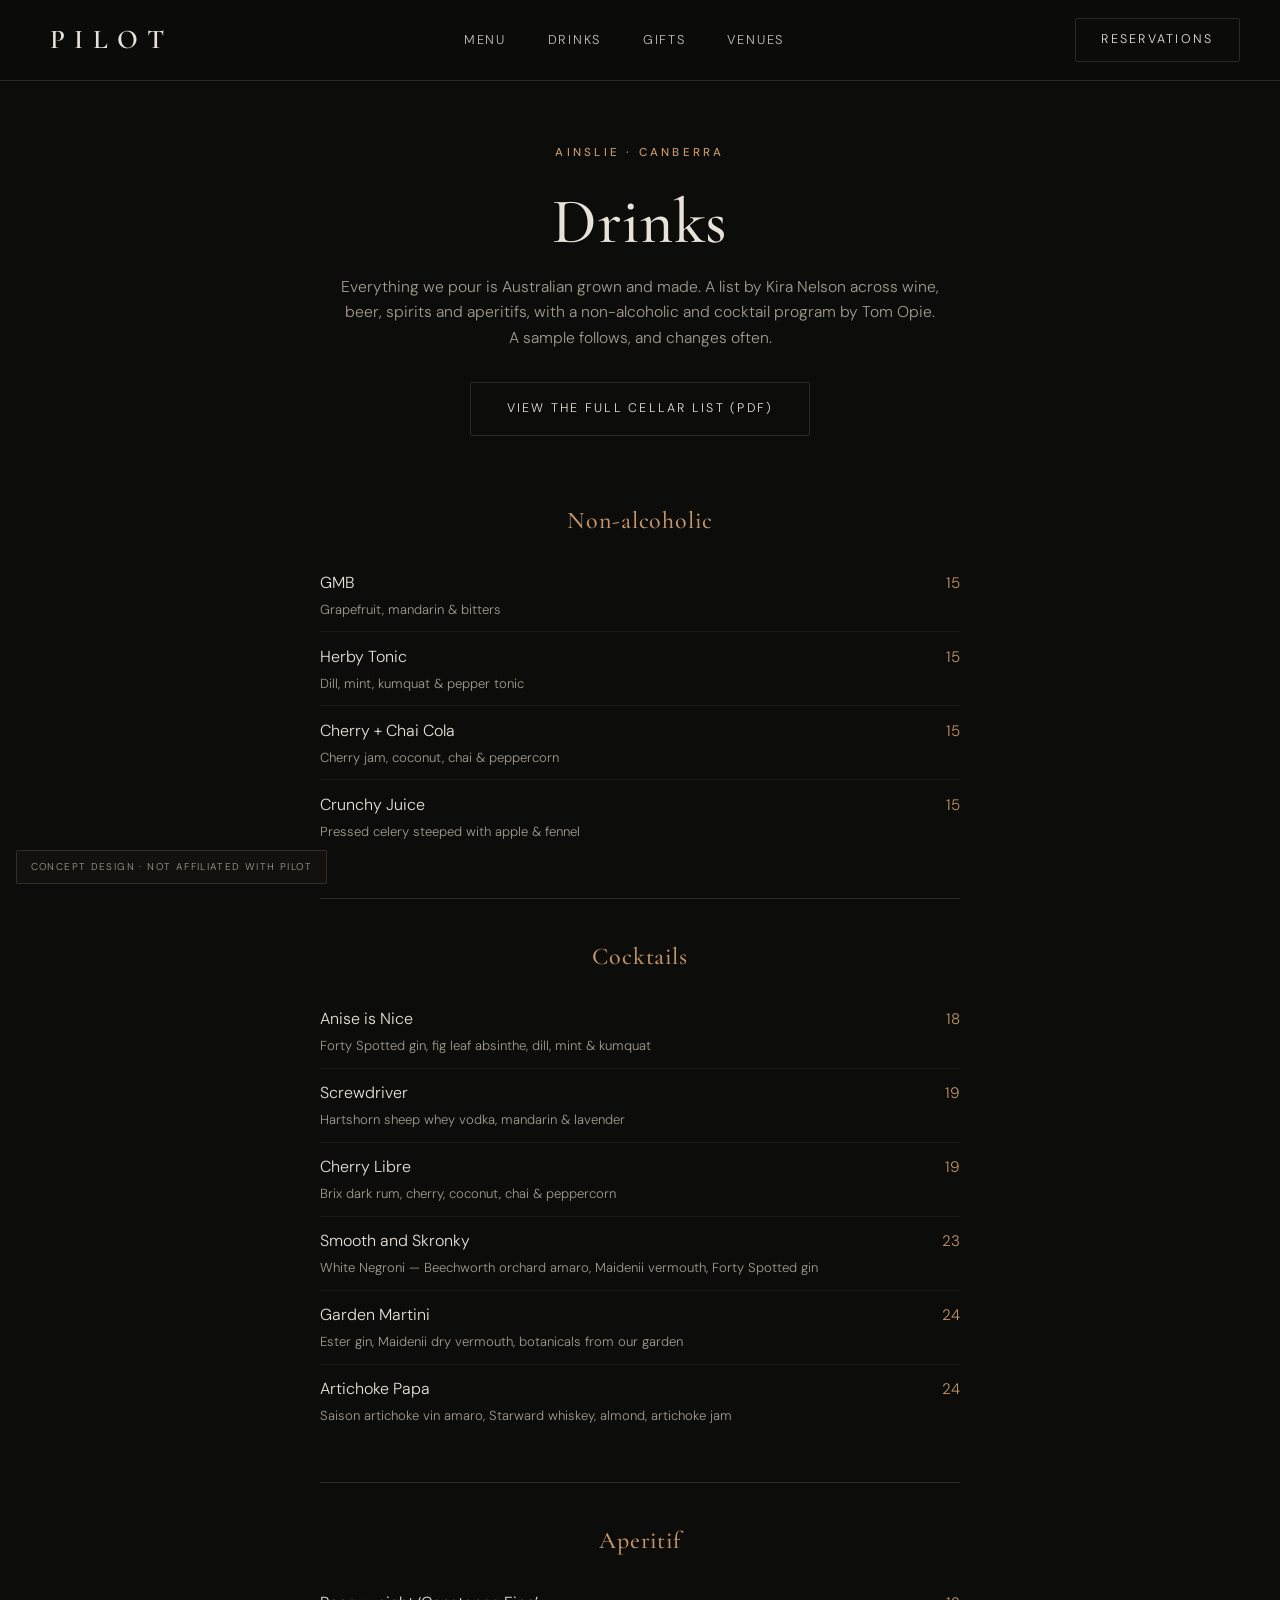
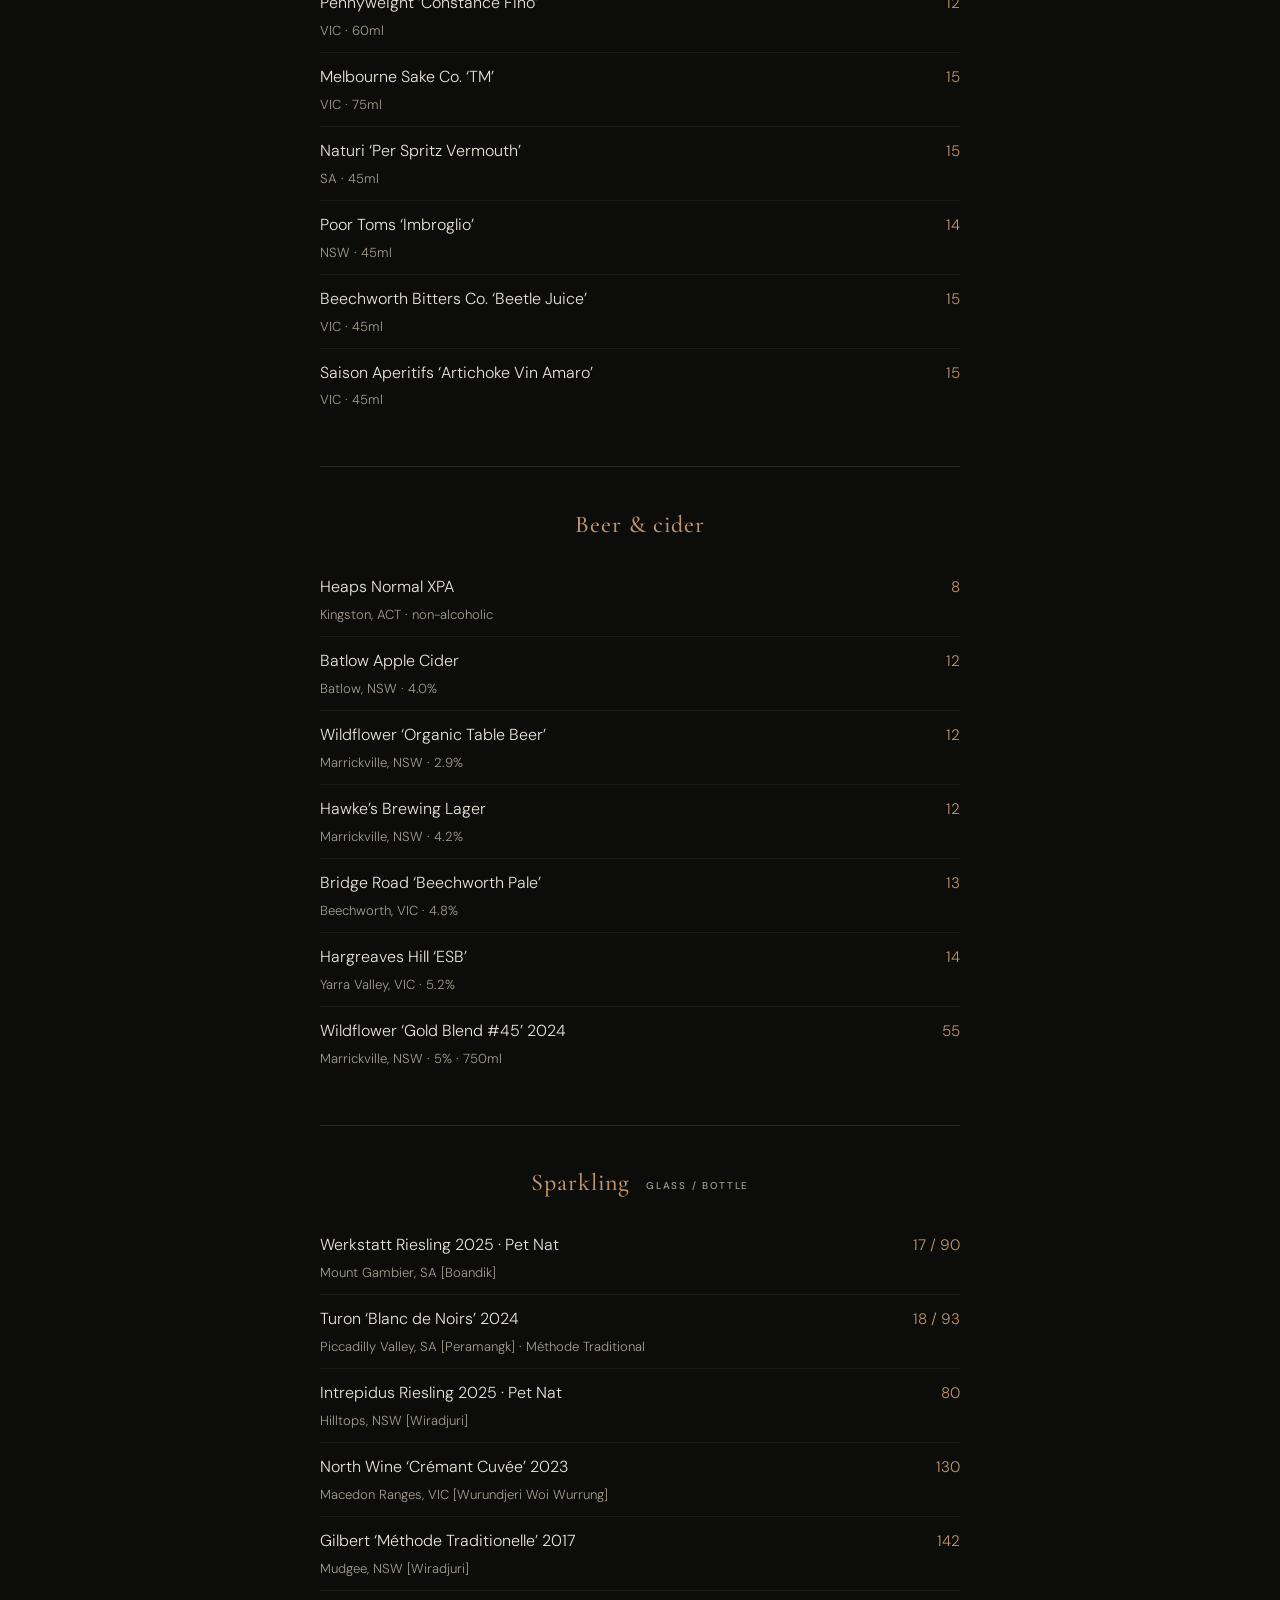
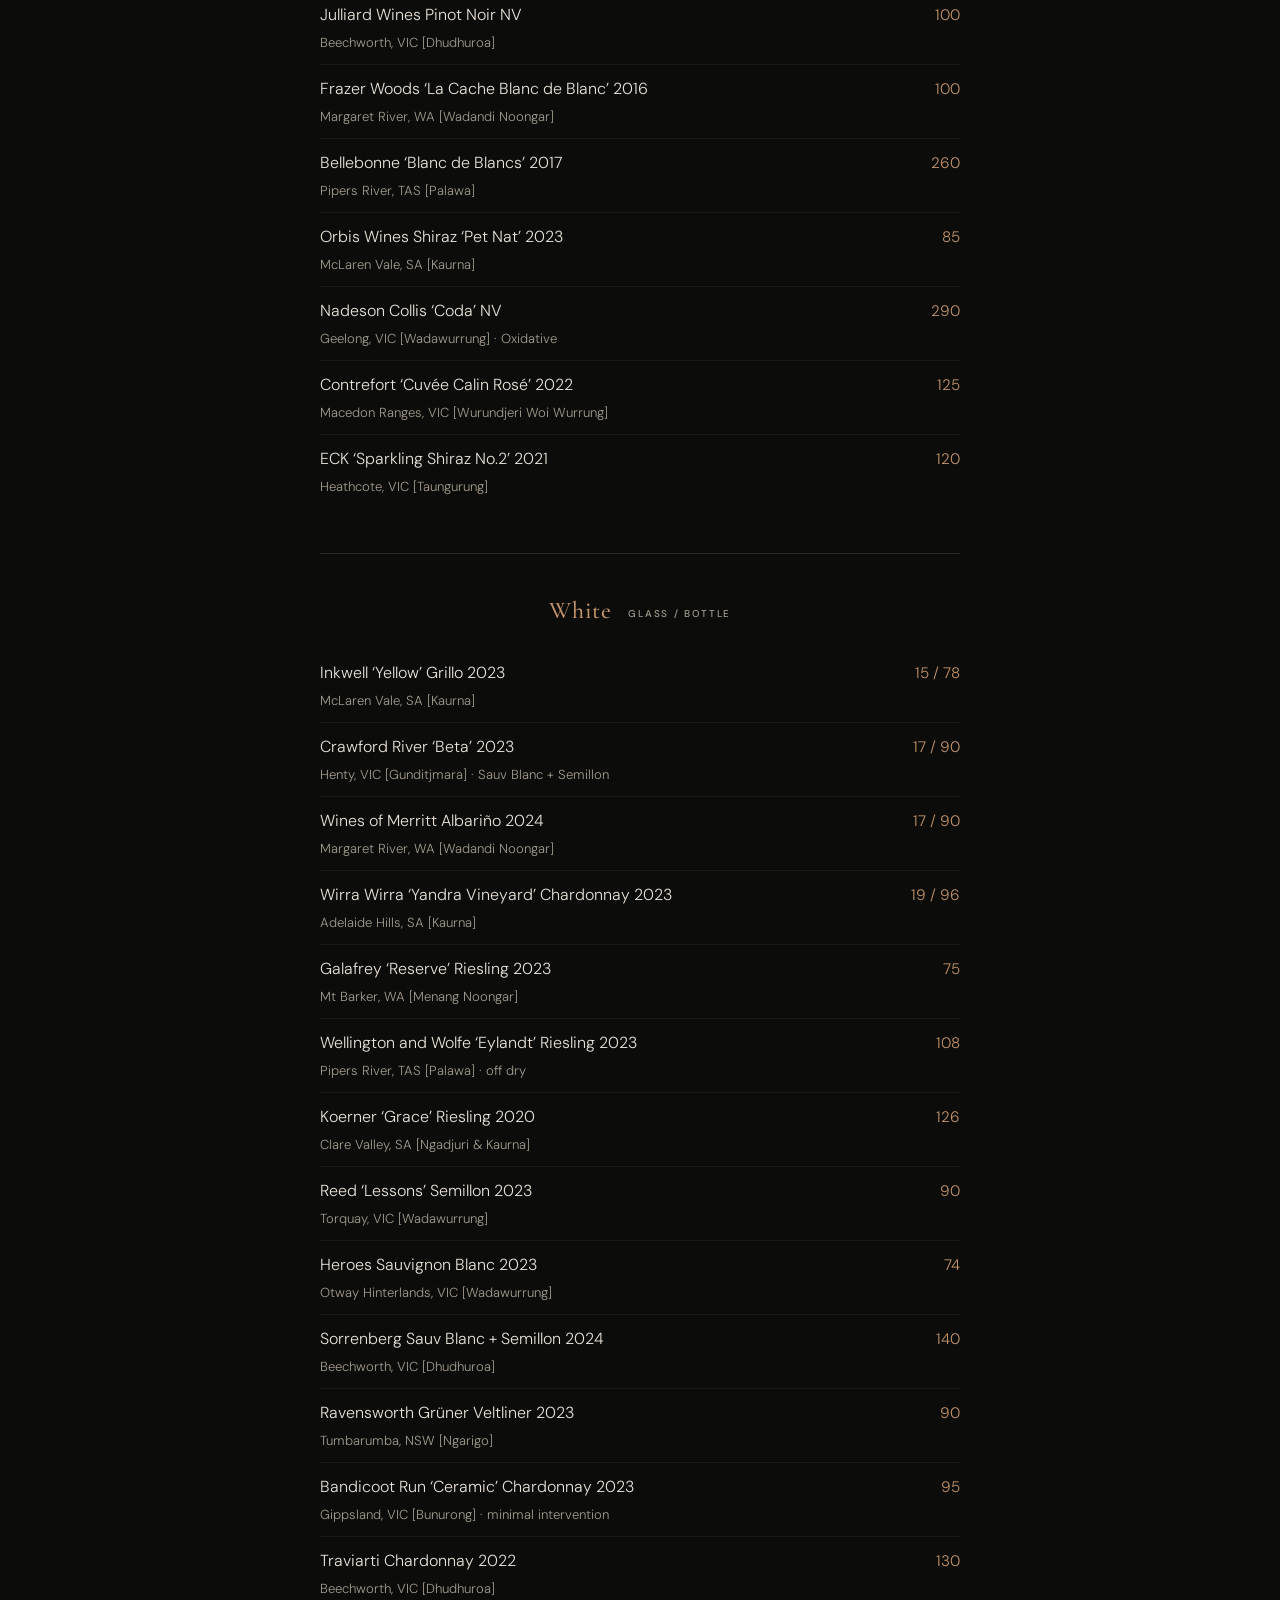
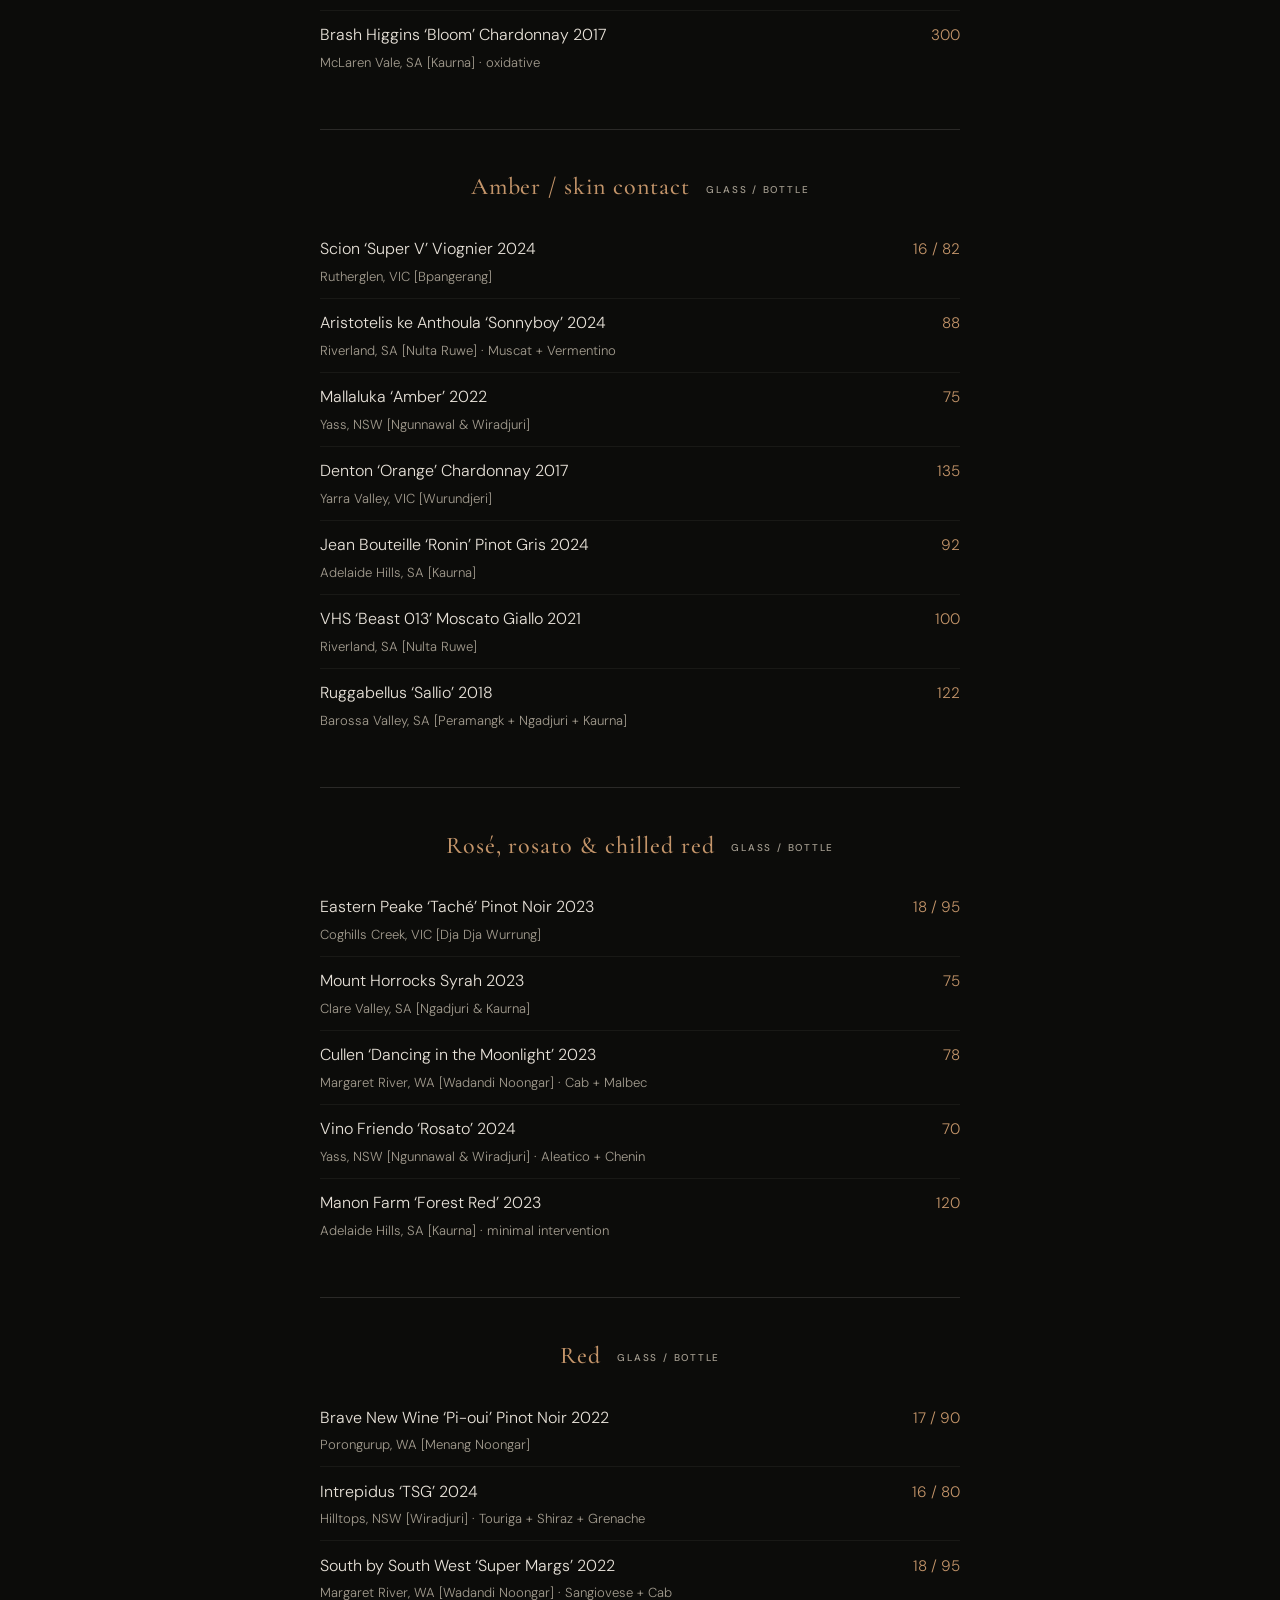
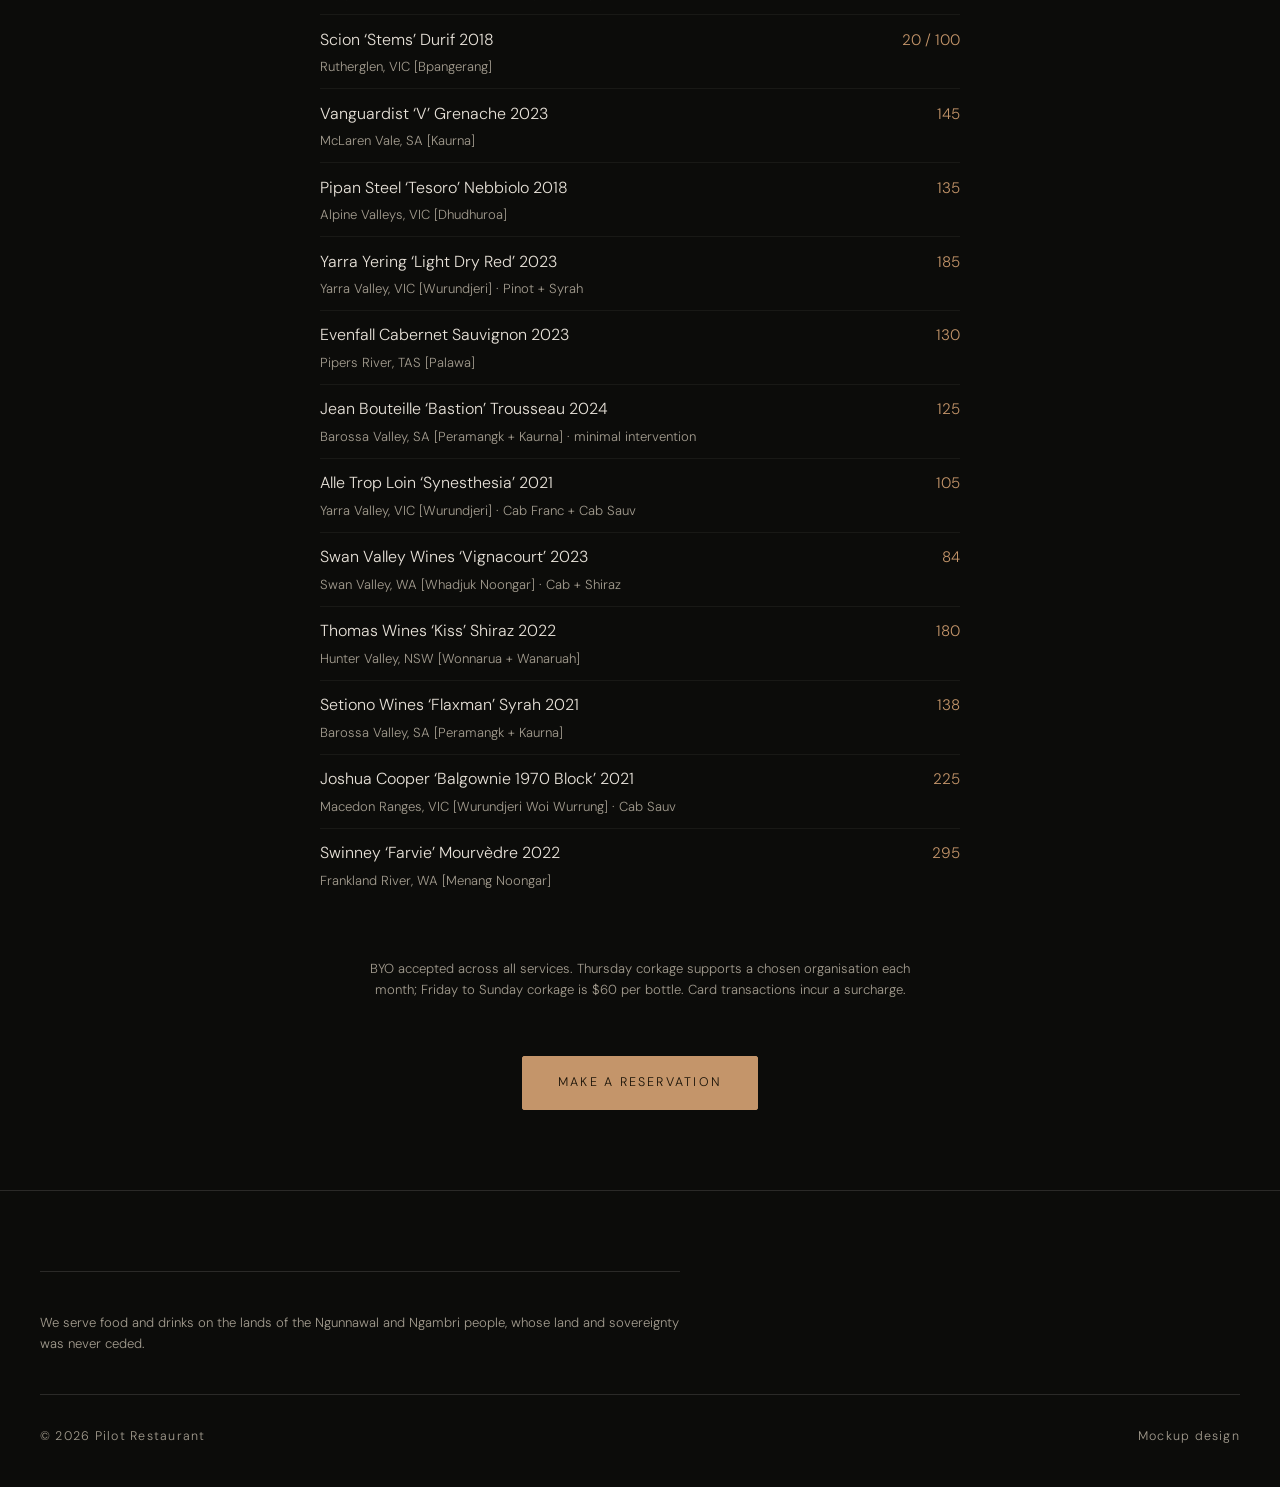
<file: drinks.html>
<!DOCTYPE html>
<html lang="en">
<head>
  <meta charset="UTF-8" />
  <meta name="viewport" content="width=device-width, initial-scale=1.0" />
  <title>Drinks — Pilot</title>
  <meta name="description" content="Pilot's all-Australian drinks list. Wine, cocktails, beer and non-alcoholic, Ainslie Canberra." />
  <link rel="preconnect" href="https://fonts.googleapis.com" />
  <link rel="preconnect" href="https://fonts.gstatic.com" crossorigin />
  <link href="https://fonts.googleapis.com/css2?family=Cormorant+Garamond:ital,wght@0,400;0,500;0,600;1,400;1,500&family=DM+Sans:wght@300;400;500&display=swap" rel="stylesheet" />
  <link rel="icon" href="favicon.svg" type="image/svg+xml" />
  <meta property="og:type" content="website" />
  <meta property="og:title" content="Drinks — Pilot" />
  <meta property="og:description" content="An all-Australian drinks list. Wine, cocktails, beer and non-alcoholic, Ainslie Canberra." />
  <meta property="og:image" content="https://images.unsplash.com/photo-1517248135467-4c7edcad34c4?auto=format&fit=crop&w=1200&h=630&q=80" />
  <meta property="og:url" content="https://sb98s58978-del.github.io/pilot-redesign/drinks.html" />
  <meta name="twitter:card" content="summary_large_image" />
  <link rel="stylesheet" href="css/style.css" />
</head>
<body class="reserve-page">

  <!-- NAV -->
  <header class="nav scrolled" id="nav">
    <div class="nav__inner">
      <a href="index.html" class="nav__logo">PILOT</a>
      <nav class="nav__links">
        <a href="menu.html">Menu</a>
        <a href="drinks.html">Drinks</a>
        <a href="gifts.html">Gifts</a>
        <a href="index.html#venues">Venues</a>
      </nav>
      <a href="reserve.html" class="btn btn--ghost nav__cta">Reservations</a>
      <button class="nav__burger" id="burger" aria-label="Menu"><span></span><span></span></button>
    </div>
  </header>

  <!-- MOBILE MENU -->
  <div class="mobile-menu" id="mobileMenu">
    <a href="menu.html">Menu</a>
    <a href="drinks.html">Drinks</a>
    <a href="gifts.html">Gifts</a>
    <a href="index.html#venues">Venues</a>
    <a href="reserve.html" class="btn btn--ghost">Reservations</a>
  </div>

  <main class="menu">
    <div class="menu__head">
      <p class="section-eyebrow">Ainslie · Canberra</p>
      <h1>Drinks</h1>
      <p class="menu__sub">Everything we pour is Australian grown and made. A list by Kira Nelson across wine, beer, spirits and aperitifs, with a non-alcoholic and cocktail program by Tom Opie. A sample follows, and changes often.</p>
      <a href="docs/pilot-cellar-list.pdf" target="_blank" rel="noopener" class="btn btn--ghost menu__cta" style="margin-top:2rem;">View the full cellar list (PDF)</a>
    </div>

    <div class="drinks-doc">

      <!-- NON ALCOHOLIC -->
      <section class="menu-block">
        <h3 class="menu-block__title">Non-alcoholic</h3>
        <ul class="drink-list">
          <li><div class="drink"><span class="drink__name">GMB</span><span class="drink__sub">Grapefruit, mandarin &amp; bitters</span></div><span class="price">15</span></li>
          <li><div class="drink"><span class="drink__name">Herby Tonic</span><span class="drink__sub">Dill, mint, kumquat &amp; pepper tonic</span></div><span class="price">15</span></li>
          <li><div class="drink"><span class="drink__name">Cherry + Chai Cola</span><span class="drink__sub">Cherry jam, coconut, chai &amp; peppercorn</span></div><span class="price">15</span></li>
          <li><div class="drink"><span class="drink__name">Crunchy Juice</span><span class="drink__sub">Pressed celery steeped with apple &amp; fennel</span></div><span class="price">15</span></li>
        </ul>
      </section>

      <!-- COCKTAILS -->
      <section class="menu-block">
        <h3 class="menu-block__title">Cocktails</h3>
        <ul class="drink-list">
          <li><div class="drink"><span class="drink__name">Anise is Nice</span><span class="drink__sub">Forty Spotted gin, fig leaf absinthe, dill, mint &amp; kumquat</span></div><span class="price">18</span></li>
          <li><div class="drink"><span class="drink__name">Screwdriver</span><span class="drink__sub">Hartshorn sheep whey vodka, mandarin &amp; lavender</span></div><span class="price">19</span></li>
          <li><div class="drink"><span class="drink__name">Cherry Libre</span><span class="drink__sub">Brix dark rum, cherry, coconut, chai &amp; peppercorn</span></div><span class="price">19</span></li>
          <li><div class="drink"><span class="drink__name">Smooth and Skronky</span><span class="drink__sub">White Negroni — Beechworth orchard amaro, Maidenii vermouth, Forty Spotted gin</span></div><span class="price">23</span></li>
          <li><div class="drink"><span class="drink__name">Garden Martini</span><span class="drink__sub">Ester gin, Maidenii dry vermouth, botanicals from our garden</span></div><span class="price">24</span></li>
          <li><div class="drink"><span class="drink__name">Artichoke Papa</span><span class="drink__sub">Saison artichoke vin amaro, Starward whiskey, almond, artichoke jam</span></div><span class="price">24</span></li>
        </ul>
      </section>

      <!-- APERITIF -->
      <section class="menu-block">
        <h3 class="menu-block__title">Aperitif</h3>
        <ul class="drink-list">
          <li><div class="drink"><span class="drink__name">Pennyweight ‘Constance Fino’</span><span class="drink__sub">VIC · 60ml</span></div><span class="price">12</span></li>
          <li><div class="drink"><span class="drink__name">Melbourne Sake Co. ‘TM’</span><span class="drink__sub">VIC · 75ml</span></div><span class="price">15</span></li>
          <li><div class="drink"><span class="drink__name">Naturi ‘Per Spritz Vermouth’</span><span class="drink__sub">SA · 45ml</span></div><span class="price">15</span></li>
          <li><div class="drink"><span class="drink__name">Poor Toms ‘Imbroglio’</span><span class="drink__sub">NSW · 45ml</span></div><span class="price">14</span></li>
          <li><div class="drink"><span class="drink__name">Beechworth Bitters Co. ‘Beetle Juice’</span><span class="drink__sub">VIC · 45ml</span></div><span class="price">15</span></li>
          <li><div class="drink"><span class="drink__name">Saison Aperitifs ‘Artichoke Vin Amaro’</span><span class="drink__sub">VIC · 45ml</span></div><span class="price">15</span></li>
        </ul>
      </section>

      <!-- BEER & CIDER -->
      <section class="menu-block">
        <h3 class="menu-block__title">Beer &amp; cider</h3>
        <ul class="drink-list">
          <li><div class="drink"><span class="drink__name">Heaps Normal XPA</span><span class="drink__sub">Kingston, ACT · non-alcoholic</span></div><span class="price">8</span></li>
          <li><div class="drink"><span class="drink__name">Batlow Apple Cider</span><span class="drink__sub">Batlow, NSW · 4.0%</span></div><span class="price">12</span></li>
          <li><div class="drink"><span class="drink__name">Wildflower ‘Organic Table Beer’</span><span class="drink__sub">Marrickville, NSW · 2.9%</span></div><span class="price">12</span></li>
          <li><div class="drink"><span class="drink__name">Hawke’s Brewing Lager</span><span class="drink__sub">Marrickville, NSW · 4.2%</span></div><span class="price">12</span></li>
          <li><div class="drink"><span class="drink__name">Bridge Road ‘Beechworth Pale’</span><span class="drink__sub">Beechworth, VIC · 4.8%</span></div><span class="price">13</span></li>
          <li><div class="drink"><span class="drink__name">Hargreaves Hill ‘ESB’</span><span class="drink__sub">Yarra Valley, VIC · 5.2%</span></div><span class="price">14</span></li>
          <li><div class="drink"><span class="drink__name">Wildflower ‘Gold Blend #45’ 2024</span><span class="drink__sub">Marrickville, NSW · 5% · 750ml</span></div><span class="price">55</span></li>
        </ul>
      </section>

      <!-- SPARKLING -->
      <section class="menu-block">
        <h3 class="menu-block__title">Sparkling <small>glass / bottle</small></h3>
        <ul class="drink-list">
          <li><div class="drink"><span class="drink__name">Werkstatt Riesling 2025 · Pet Nat</span><span class="drink__sub">Mount Gambier, SA [Boandik]</span></div><span class="price">17 / 90</span></li>
          <li><div class="drink"><span class="drink__name">Turon ‘Blanc de Noirs’ 2024</span><span class="drink__sub">Piccadilly Valley, SA [Peramangk] · Méthode Traditional</span></div><span class="price">18 / 93</span></li>
          <li><div class="drink"><span class="drink__name">Intrepidus Riesling 2025 · Pet Nat</span><span class="drink__sub">Hilltops, NSW [Wiradjuri]</span></div><span class="price">80</span></li>
          <li><div class="drink"><span class="drink__name">North Wine ‘Crémant Cuvée’ 2023</span><span class="drink__sub">Macedon Ranges, VIC [Wurundjeri Woi Wurrung]</span></div><span class="price">130</span></li>
          <li><div class="drink"><span class="drink__name">Gilbert ‘Méthode Traditionelle’ 2017</span><span class="drink__sub">Mudgee, NSW [Wiradjuri]</span></div><span class="price">142</span></li>
          <li><div class="drink"><span class="drink__name">Julliard Wines Pinot Noir NV</span><span class="drink__sub">Beechworth, VIC [Dhudhuroa]</span></div><span class="price">100</span></li>
          <li><div class="drink"><span class="drink__name">Frazer Woods ‘La Cache Blanc de Blanc’ 2016</span><span class="drink__sub">Margaret River, WA [Wadandi Noongar]</span></div><span class="price">100</span></li>
          <li><div class="drink"><span class="drink__name">Bellebonne ‘Blanc de Blancs’ 2017</span><span class="drink__sub">Pipers River, TAS [Palawa]</span></div><span class="price">260</span></li>
          <li><div class="drink"><span class="drink__name">Orbis Wines Shiraz ‘Pet Nat’ 2023</span><span class="drink__sub">McLaren Vale, SA [Kaurna]</span></div><span class="price">85</span></li>
          <li><div class="drink"><span class="drink__name">Nadeson Collis ‘Coda’ NV</span><span class="drink__sub">Geelong, VIC [Wadawurrung] · Oxidative</span></div><span class="price">290</span></li>
          <li><div class="drink"><span class="drink__name">Contrefort ‘Cuvée Calin Rosé’ 2022</span><span class="drink__sub">Macedon Ranges, VIC [Wurundjeri Woi Wurrung]</span></div><span class="price">125</span></li>
          <li><div class="drink"><span class="drink__name">ECK ‘Sparkling Shiraz No.2’ 2021</span><span class="drink__sub">Heathcote, VIC [Taungurung]</span></div><span class="price">120</span></li>
        </ul>
      </section>

      <!-- WHITE -->
      <section class="menu-block">
        <h3 class="menu-block__title">White <small>glass / bottle</small></h3>
        <ul class="drink-list">
          <li><div class="drink"><span class="drink__name">Inkwell ‘Yellow’ Grillo 2023</span><span class="drink__sub">McLaren Vale, SA [Kaurna]</span></div><span class="price">15 / 78</span></li>
          <li><div class="drink"><span class="drink__name">Crawford River ‘Beta’ 2023</span><span class="drink__sub">Henty, VIC [Gunditjmara] · Sauv Blanc + Semillon</span></div><span class="price">17 / 90</span></li>
          <li><div class="drink"><span class="drink__name">Wines of Merritt Albariño 2024</span><span class="drink__sub">Margaret River, WA [Wadandi Noongar]</span></div><span class="price">17 / 90</span></li>
          <li><div class="drink"><span class="drink__name">Wirra Wirra ‘Yandra Vineyard’ Chardonnay 2023</span><span class="drink__sub">Adelaide Hills, SA [Kaurna]</span></div><span class="price">19 / 96</span></li>
          <li><div class="drink"><span class="drink__name">Galafrey ‘Reserve’ Riesling 2023</span><span class="drink__sub">Mt Barker, WA [Menang Noongar]</span></div><span class="price">75</span></li>
          <li><div class="drink"><span class="drink__name">Wellington and Wolfe ‘Eylandt’ Riesling 2023</span><span class="drink__sub">Pipers River, TAS [Palawa] · off dry</span></div><span class="price">108</span></li>
          <li><div class="drink"><span class="drink__name">Koerner ‘Grace’ Riesling 2020</span><span class="drink__sub">Clare Valley, SA [Ngadjuri &amp; Kaurna]</span></div><span class="price">126</span></li>
          <li><div class="drink"><span class="drink__name">Reed ‘Lessons’ Semillon 2023</span><span class="drink__sub">Torquay, VIC [Wadawurrung]</span></div><span class="price">90</span></li>
          <li><div class="drink"><span class="drink__name">Heroes Sauvignon Blanc 2023</span><span class="drink__sub">Otway Hinterlands, VIC [Wadawurrung]</span></div><span class="price">74</span></li>
          <li><div class="drink"><span class="drink__name">Sorrenberg Sauv Blanc + Semillon 2024</span><span class="drink__sub">Beechworth, VIC [Dhudhuroa]</span></div><span class="price">140</span></li>
          <li><div class="drink"><span class="drink__name">Ravensworth Grüner Veltliner 2023</span><span class="drink__sub">Tumbarumba, NSW [Ngarigo]</span></div><span class="price">90</span></li>
          <li><div class="drink"><span class="drink__name">Bandicoot Run ‘Ceramic’ Chardonnay 2023</span><span class="drink__sub">Gippsland, VIC [Bunurong] · minimal intervention</span></div><span class="price">95</span></li>
          <li><div class="drink"><span class="drink__name">Traviarti Chardonnay 2022</span><span class="drink__sub">Beechworth, VIC [Dhudhuroa]</span></div><span class="price">130</span></li>
          <li><div class="drink"><span class="drink__name">Brash Higgins ‘Bloom’ Chardonnay 2017</span><span class="drink__sub">McLaren Vale, SA [Kaurna] · oxidative</span></div><span class="price">300</span></li>
        </ul>
      </section>

      <!-- AMBER -->
      <section class="menu-block">
        <h3 class="menu-block__title">Amber / skin contact <small>glass / bottle</small></h3>
        <ul class="drink-list">
          <li><div class="drink"><span class="drink__name">Scion ‘Super V’ Viognier 2024</span><span class="drink__sub">Rutherglen, VIC [Bpangerang]</span></div><span class="price">16 / 82</span></li>
          <li><div class="drink"><span class="drink__name">Aristotelis ke Anthoula ‘Sonnyboy’ 2024</span><span class="drink__sub">Riverland, SA [Nulta Ruwe] · Muscat + Vermentino</span></div><span class="price">88</span></li>
          <li><div class="drink"><span class="drink__name">Mallaluka ‘Amber’ 2022</span><span class="drink__sub">Yass, NSW [Ngunnawal &amp; Wiradjuri]</span></div><span class="price">75</span></li>
          <li><div class="drink"><span class="drink__name">Denton ‘Orange’ Chardonnay 2017</span><span class="drink__sub">Yarra Valley, VIC [Wurundjeri]</span></div><span class="price">135</span></li>
          <li><div class="drink"><span class="drink__name">Jean Bouteille ‘Ronin’ Pinot Gris 2024</span><span class="drink__sub">Adelaide Hills, SA [Kaurna]</span></div><span class="price">92</span></li>
          <li><div class="drink"><span class="drink__name">VHS ‘Beast 013’ Moscato Giallo 2021</span><span class="drink__sub">Riverland, SA [Nulta Ruwe]</span></div><span class="price">100</span></li>
          <li><div class="drink"><span class="drink__name">Ruggabellus ‘Sallio’ 2018</span><span class="drink__sub">Barossa Valley, SA [Peramangk + Ngadjuri + Kaurna]</span></div><span class="price">122</span></li>
        </ul>
      </section>

      <!-- ROSÉ -->
      <section class="menu-block">
        <h3 class="menu-block__title">Rosé, rosato &amp; chilled red <small>glass / bottle</small></h3>
        <ul class="drink-list">
          <li><div class="drink"><span class="drink__name">Eastern Peake ‘Taché’ Pinot Noir 2023</span><span class="drink__sub">Coghills Creek, VIC [Dja Dja Wurrung]</span></div><span class="price">18 / 95</span></li>
          <li><div class="drink"><span class="drink__name">Mount Horrocks Syrah 2023</span><span class="drink__sub">Clare Valley, SA [Ngadjuri &amp; Kaurna]</span></div><span class="price">75</span></li>
          <li><div class="drink"><span class="drink__name">Cullen ‘Dancing in the Moonlight’ 2023</span><span class="drink__sub">Margaret River, WA [Wadandi Noongar] · Cab + Malbec</span></div><span class="price">78</span></li>
          <li><div class="drink"><span class="drink__name">Vino Friendo ‘Rosato’ 2024</span><span class="drink__sub">Yass, NSW [Ngunnawal &amp; Wiradjuri] · Aleatico + Chenin</span></div><span class="price">70</span></li>
          <li><div class="drink"><span class="drink__name">Manon Farm ‘Forest Red’ 2023</span><span class="drink__sub">Adelaide Hills, SA [Kaurna] · minimal intervention</span></div><span class="price">120</span></li>
        </ul>
      </section>

      <!-- RED -->
      <section class="menu-block menu-block--last">
        <h3 class="menu-block__title">Red <small>glass / bottle</small></h3>
        <ul class="drink-list">
          <li><div class="drink"><span class="drink__name">Brave New Wine ‘Pi-oui’ Pinot Noir 2022</span><span class="drink__sub">Porongurup, WA [Menang Noongar]</span></div><span class="price">17 / 90</span></li>
          <li><div class="drink"><span class="drink__name">Intrepidus ‘TSG’ 2024</span><span class="drink__sub">Hilltops, NSW [Wiradjuri] · Touriga + Shiraz + Grenache</span></div><span class="price">16 / 80</span></li>
          <li><div class="drink"><span class="drink__name">South by South West ‘Super Margs’ 2022</span><span class="drink__sub">Margaret River, WA [Wadandi Noongar] · Sangiovese + Cab</span></div><span class="price">18 / 95</span></li>
          <li><div class="drink"><span class="drink__name">Scion ‘Stems’ Durif 2018</span><span class="drink__sub">Rutherglen, VIC [Bpangerang]</span></div><span class="price">20 / 100</span></li>
          <li><div class="drink"><span class="drink__name">Vanguardist ‘V’ Grenache 2023</span><span class="drink__sub">McLaren Vale, SA [Kaurna]</span></div><span class="price">145</span></li>
          <li><div class="drink"><span class="drink__name">Pipan Steel ‘Tesoro’ Nebbiolo 2018</span><span class="drink__sub">Alpine Valleys, VIC [Dhudhuroa]</span></div><span class="price">135</span></li>
          <li><div class="drink"><span class="drink__name">Yarra Yering ‘Light Dry Red’ 2023</span><span class="drink__sub">Yarra Valley, VIC [Wurundjeri] · Pinot + Syrah</span></div><span class="price">185</span></li>
          <li><div class="drink"><span class="drink__name">Evenfall Cabernet Sauvignon 2023</span><span class="drink__sub">Pipers River, TAS [Palawa]</span></div><span class="price">130</span></li>
          <li><div class="drink"><span class="drink__name">Jean Bouteille ‘Bastion’ Trousseau 2024</span><span class="drink__sub">Barossa Valley, SA [Peramangk + Kaurna] · minimal intervention</span></div><span class="price">125</span></li>
          <li><div class="drink"><span class="drink__name">Alle Trop Loin ‘Synesthesia’ 2021</span><span class="drink__sub">Yarra Valley, VIC [Wurundjeri] · Cab Franc + Cab Sauv</span></div><span class="price">105</span></li>
          <li><div class="drink"><span class="drink__name">Swan Valley Wines ‘Vignacourt’ 2023</span><span class="drink__sub">Swan Valley, WA [Whadjuk Noongar] · Cab + Shiraz</span></div><span class="price">84</span></li>
          <li><div class="drink"><span class="drink__name">Thomas Wines ‘Kiss’ Shiraz 2022</span><span class="drink__sub">Hunter Valley, NSW [Wonnarua + Wanaruah]</span></div><span class="price">180</span></li>
          <li><div class="drink"><span class="drink__name">Setiono Wines ‘Flaxman’ Syrah 2021</span><span class="drink__sub">Barossa Valley, SA [Peramangk + Kaurna]</span></div><span class="price">138</span></li>
          <li><div class="drink"><span class="drink__name">Joshua Cooper ‘Balgownie 1970 Block’ 2021</span><span class="drink__sub">Macedon Ranges, VIC [Wurundjeri Woi Wurrung] · Cab Sauv</span></div><span class="price">225</span></li>
          <li><div class="drink"><span class="drink__name">Swinney ‘Farvie’ Mourvèdre 2022</span><span class="drink__sub">Frankland River, WA [Menang Noongar]</span></div><span class="price">295</span></li>
        </ul>
      </section>

      <p class="drinks-foot">BYO accepted across all services. Thursday corkage supports a chosen organisation each month; Friday to Sunday corkage is $60 per bottle. Card transactions incur a surcharge.</p>
      <a href="reserve.html" class="btn btn--solid menu__cta">Make a reservation</a>
    </div>
  </main>

  <footer class="footer">
    <div class="footer__ack">
      We serve food and drinks on the lands of the Ngunnawal and Ngambri people, whose land and sovereignty was never ceded.
    </div>
    <div class="footer__base">
      <span>© 2026 Pilot Restaurant</span>
      <span>Mockup design</span>
    </div>
  </footer>

  <div class="concept-badge">Concept design · not affiliated with Pilot</div>
  <script src="js/nav.js"></script>
</body>
</html>
</file>
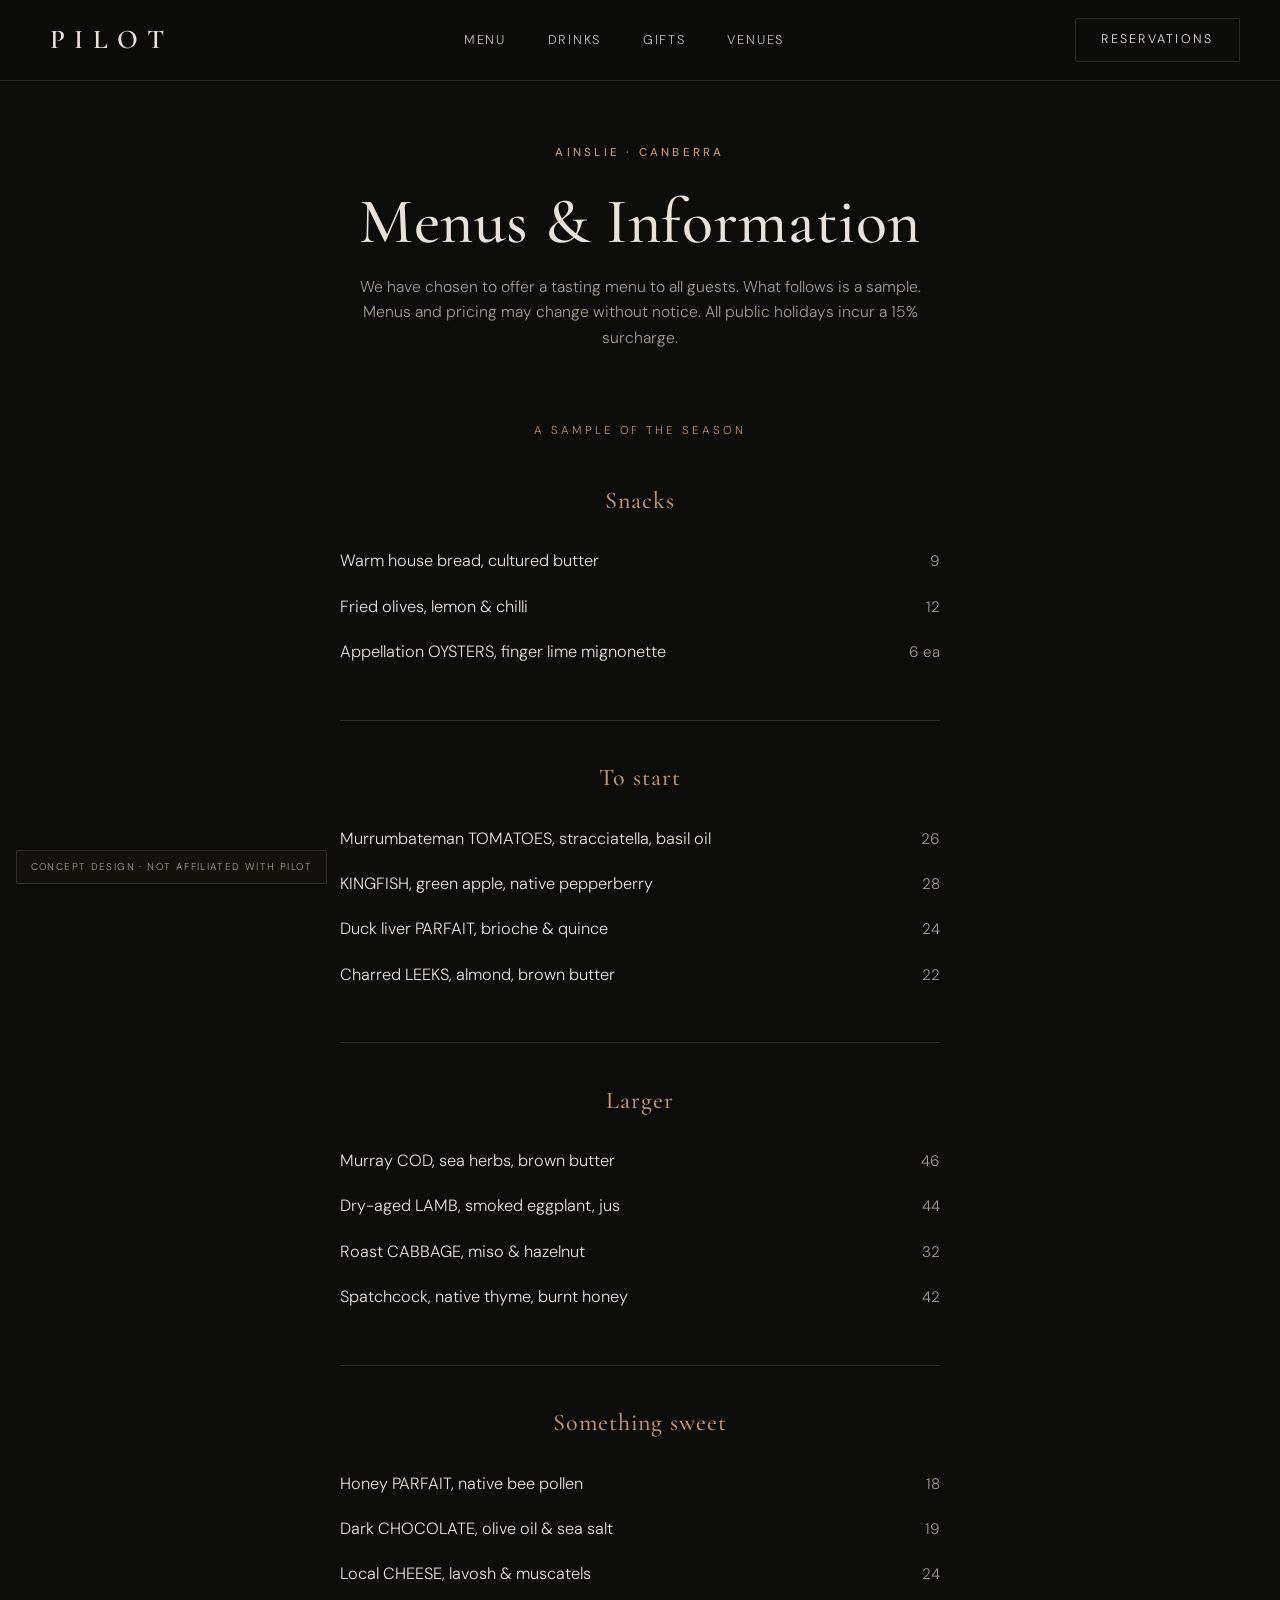
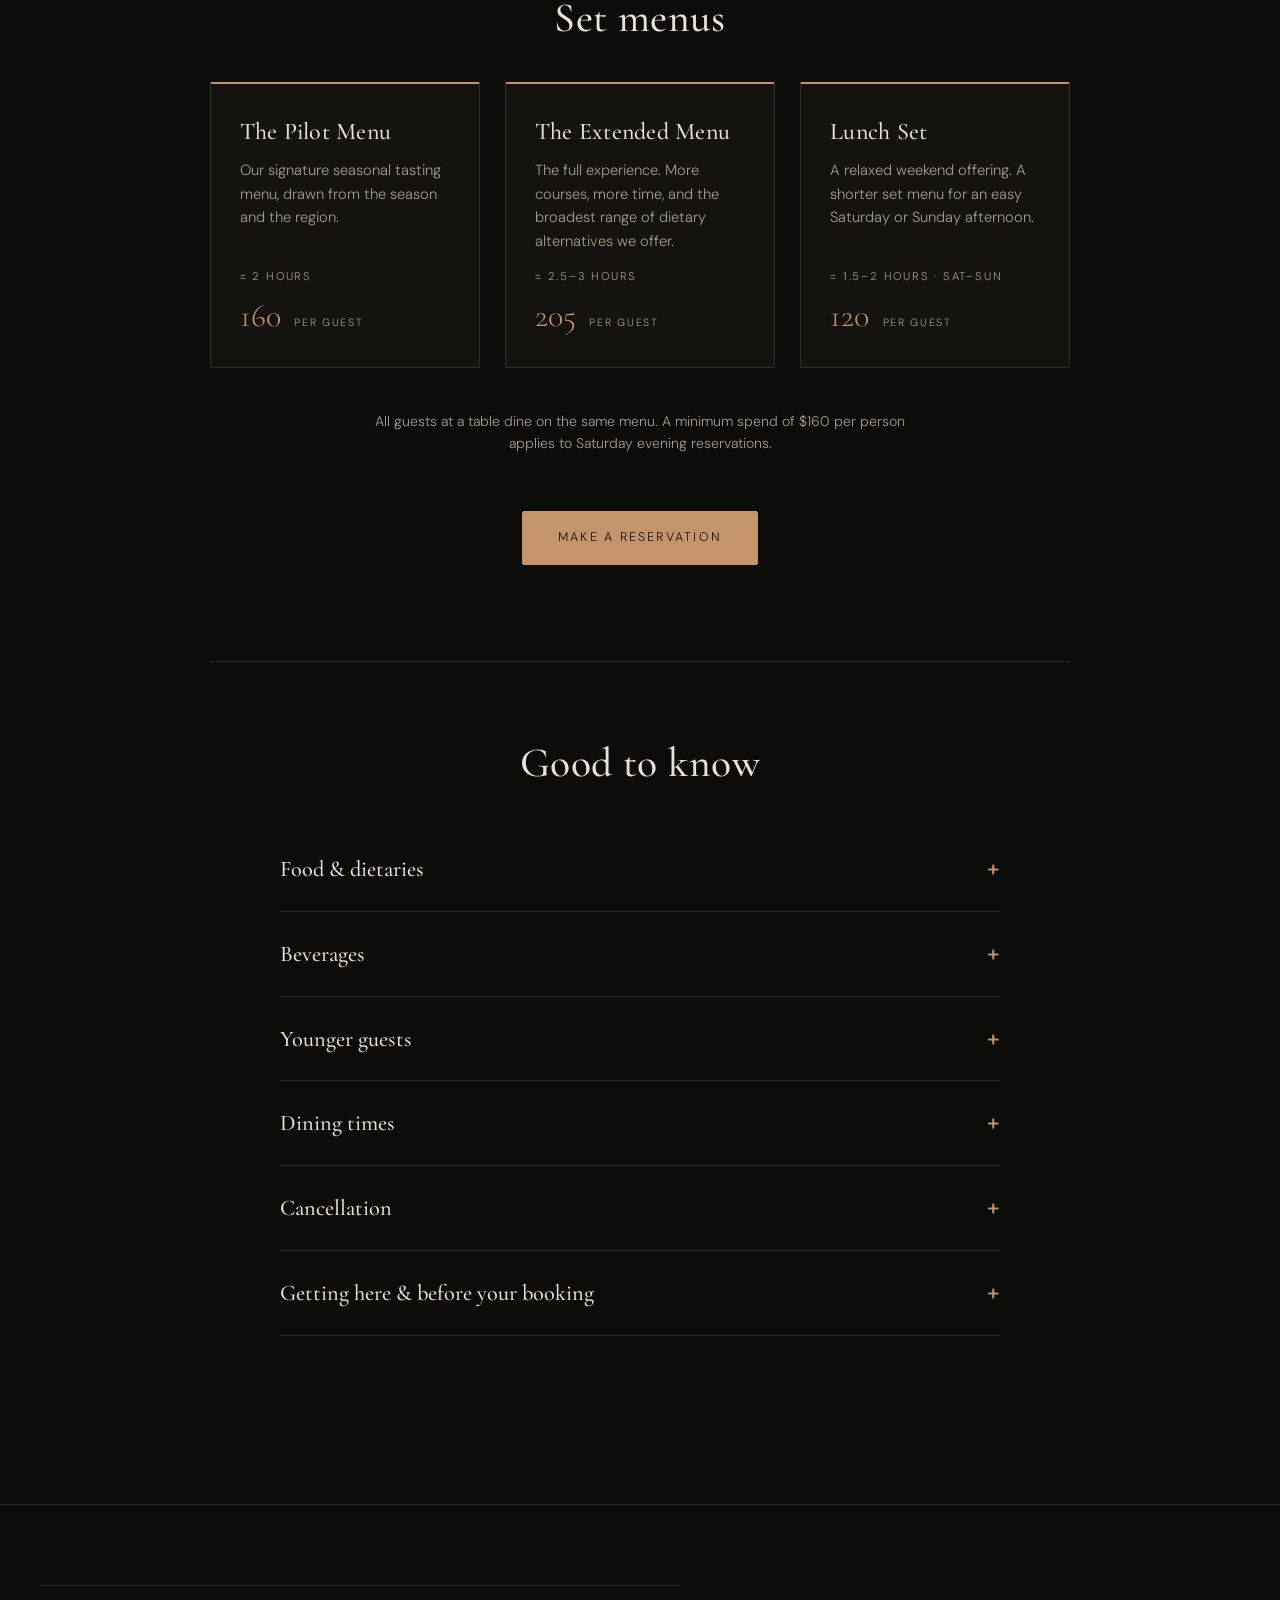
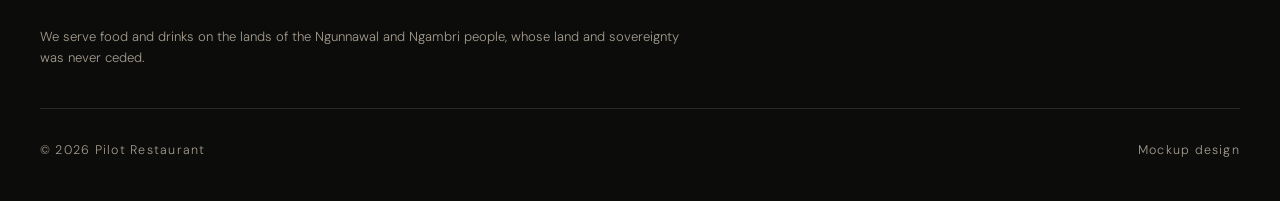
<file: menu.html>
<!DOCTYPE html>
<html lang="en">
<head>
  <meta charset="UTF-8" />
  <meta name="viewport" content="width=device-width, initial-scale=1.0" />
  <title>Menus & Information — Pilot</title>
  <meta name="description" content="Pilot's tasting menus, beverages, dining times and booking information." />
  <link rel="preconnect" href="https://fonts.googleapis.com" />
  <link rel="preconnect" href="https://fonts.gstatic.com" crossorigin />
  <link href="https://fonts.googleapis.com/css2?family=Cormorant+Garamond:ital,wght@0,400;0,500;0,600;1,400;1,500&family=DM+Sans:wght@300;400;500&display=swap" rel="stylesheet" />
  <link rel="icon" href="favicon.svg" type="image/svg+xml" />
  <meta property="og:type" content="website" />
  <meta property="og:title" content="Menus & Information — Pilot" />
  <meta property="og:description" content="Pilot's seasonal tasting menus, à la carte, and everything to know before you book." />
  <meta property="og:image" content="https://images.unsplash.com/photo-1517248135467-4c7edcad34c4?auto=format&fit=crop&w=1200&h=630&q=80" />
  <meta property="og:url" content="https://sb98s58978-del.github.io/pilot-redesign/menu.html" />
  <meta name="twitter:card" content="summary_large_image" />
  <link rel="stylesheet" href="css/style.css" />
</head>
<body class="reserve-page">

  <!-- NAV -->
  <header class="nav scrolled" id="nav">
    <div class="nav__inner">
      <a href="index.html" class="nav__logo">PILOT</a>
      <nav class="nav__links">
        <a href="menu.html">Menu</a>
        <a href="drinks.html">Drinks</a>
        <a href="gifts.html">Gifts</a>
        <a href="index.html#venues">Venues</a>
      </nav>
      <a href="reserve.html" class="btn btn--ghost nav__cta">Reservations</a>
      <button class="nav__burger" id="burger" aria-label="Menu"><span></span><span></span></button>
    </div>
  </header>

  <!-- MOBILE MENU -->
  <div class="mobile-menu" id="mobileMenu">
    <a href="menu.html">Menu</a>
    <a href="drinks.html">Drinks</a>
    <a href="gifts.html">Gifts</a>
    <a href="index.html#venues">Venues</a>
    <a href="reserve.html" class="btn btn--ghost">Reservations</a>
  </div>

  <main class="menu">
    <div class="menu__head">
      <p class="section-eyebrow">Ainslie · Canberra</p>
      <h1>Menus &amp; Information</h1>
      <p class="menu__sub">We have chosen to offer a tasting menu to all guests. What follows is a sample. Menus and pricing may change without notice. All public holidays incur a 15% surcharge.</p>
    </div>

    <!-- À LA CARTE (sample) -->
    <section class="menu__section menu-doc">
      <p class="menu-doc__label">A sample of the season</p>

      <div class="menu-block">
        <h3 class="menu-block__title">Snacks</h3>
        <ul class="menu-list">
          <li><span class="dish">Warm house bread, cultured butter</span><span class="price">9</span></li>
          <li><span class="dish">Fried olives, lemon &amp; chilli</span><span class="price">12</span></li>
          <li><span class="dish">Appellation OYSTERS, finger lime mignonette</span><span class="price">6 ea</span></li>
        </ul>
      </div>

      <div class="menu-block">
        <h3 class="menu-block__title">To start</h3>
        <ul class="menu-list">
          <li><span class="dish">Murrumbateman TOMATOES, stracciatella, basil oil</span><span class="price">26</span></li>
          <li><span class="dish">KINGFISH, green apple, native pepperberry</span><span class="price">28</span></li>
          <li><span class="dish">Duck liver PARFAIT, brioche &amp; quince</span><span class="price">24</span></li>
          <li><span class="dish">Charred LEEKS, almond, brown butter</span><span class="price">22</span></li>
        </ul>
      </div>

      <div class="menu-block">
        <h3 class="menu-block__title">Larger</h3>
        <ul class="menu-list">
          <li><span class="dish">Murray COD, sea herbs, brown butter</span><span class="price">46</span></li>
          <li><span class="dish">Dry-aged LAMB, smoked eggplant, jus</span><span class="price">44</span></li>
          <li><span class="dish">Roast CABBAGE, miso &amp; hazelnut</span><span class="price">32</span></li>
          <li><span class="dish">Spatchcock, native thyme, burnt honey</span><span class="price">42</span></li>
        </ul>
      </div>

      <div class="menu-block menu-block--last">
        <h3 class="menu-block__title">Something sweet</h3>
        <ul class="menu-list">
          <li><span class="dish">Honey PARFAIT, native bee pollen</span><span class="price">18</span></li>
          <li><span class="dish">Dark CHOCOLATE, olive oil &amp; sea salt</span><span class="price">19</span></li>
          <li><span class="dish">Local CHEESE, lavosh &amp; muscatels</span><span class="price">24</span></li>
        </ul>
      </div>
    </section>

    <!-- SET MENUS -->
    <section class="menu__section">
      <h2 class="menu__h2">Set menus</h2>
      <div class="set-menus">
        <article class="set-card">
          <h3>The Pilot Menu</h3>
          <p>Our signature seasonal tasting menu, drawn from the season and the region.</p>
          <span class="set-card__meta">≈ 2 hours</span>
          <span class="set-card__price">160 <small>per guest</small></span>
        </article>
        <article class="set-card">
          <h3>The Extended Menu</h3>
          <p>The full experience. More courses, more time, and the broadest range of dietary alternatives we offer.</p>
          <span class="set-card__meta">≈ 2.5–3 hours</span>
          <span class="set-card__price">205 <small>per guest</small></span>
        </article>
        <article class="set-card">
          <h3>Lunch Set</h3>
          <p>A relaxed weekend offering. A shorter set menu for an easy Saturday or Sunday afternoon.</p>
          <span class="set-card__meta">≈ 1.5–2 hours · Sat–Sun</span>
          <span class="set-card__price">120 <small>per guest</small></span>
        </article>
      </div>
      <p class="set-menus__note">All guests at a table dine on the same menu. A minimum spend of $160 per person applies to Saturday evening reservations.</p>
      <a href="reserve.html" class="btn btn--solid menu__cta">Make a reservation</a>
    </section>

    <!-- INFO ACCORDION -->
    <section class="menu__section menu__section--info">
      <h2 class="menu__h2">Good to know</h2>
      <div class="accordion">

        <details class="acc">
          <summary>Food &amp; dietaries</summary>
          <div class="acc__body">
            <p>We offer a tasting menu and do not serve à la carte. All guests at a table dine on the same menu, however we cater to dietary needs by providing alternative dishes for the guests who require them.</p>
            <p>Dietary requests can be catered to on the Pilot Menu and Lunch Set with a note in the last step of booking. Guests who require a no-seafood option will receive a vegetarian substitute.</p>
            <p>The Extended Menu can cater to pescatarian, nut allergy, gluten free and coeliac, lactose free, pregnancy, no seafood and vegetarian. We may not always manage alternatives noted only on the day rather than at the time of booking. For private events we are happy to build a bespoke menu for an added cost.</p>
          </div>
        </details>

        <details class="acc">
          <summary>Beverages</summary>
          <div class="acc__body">
            <p>Everything we pour is Australian grown and made. Our list, by Kira Nelson, runs across wine, beer, spirits and aperitifs. The non-alcoholic and cocktail program by Tom Opie uses native ingredients, local produce and produce that would otherwise be waste.</p>
            <p>Pairings are optional and a separate cost to the menu. They are a curated, slightly experimental selection chosen to ease alongside the food. You are welcome to change or skip a pairing on the day.</p>
            <p>BYO is accepted for all services. On Thursday evenings we encourage BYO, with all corkage going to a chosen organisation for the month. Friday to Sunday corkage is $60 per bottle.</p>
          </div>
        </details>

        <details class="acc">
          <summary>Younger guests</summary>
          <div class="acc__body">
            <p>School-aged children are welcome but dine on a set menu. We are happy to arrange a shorter set menu for children up to 14. Guests 14 and over dine on our tasting menus.</p>
            <p>Two courses $60 · Three courses $90 · Three courses with snacks $120.</p>
            <p>A minimum spend of $160 per person applies to Saturday evening reservations and may include drinks for older guests. All other services have no minimum spend. Due to our size we cannot always fit prams and high chairs, so please reach out before booking.</p>
          </div>
        </details>

        <details class="acc">
          <summary>Dining times</summary>
          <div class="acc__body">
            <p>Dinner reservations run at 6:00pm, 6:15pm, 7:00pm, 7:30pm, 8:15pm and 8:30pm. Lunch runs from 12:00pm to 2:30pm, Saturday and Sunday.</p>
            <p>Early sittings (Pilot Menu at 6:00–6:15pm, Lunch Set and Extended at 2:00–2:30pm) hold a two-hour table. Later bookings are welcome to stay as long as they like.</p>
            <p>Approximate durations: Lunch Set 1.5–2 hours · Pilot Menu 2 hours · Extended Menu 2.5–3 hours. If you cannot find the time you want, reach out and we will see what we can do.</p>
          </div>
        </details>

        <details class="acc">
          <summary>Cancellation</summary>
          <div class="acc__body">
            <p>We are a small venue, so late cancellations and no-shows make it hard to operate sustainably. Card details secure a reservation. A fee of $160 per person may apply for cancellations, reductions in guest numbers, or no-shows within 48 hours. Outside 48 hours there is no charge.</p>
            <p>For groups of six and over, the cancellation window ranges from 72 hours to one week depending on group size. If something comes up, reach out and we will do what we can.</p>
          </div>
        </details>

        <details class="acc">
          <summary>Getting here &amp; before your booking</summary>
          <div class="acc__body">
            <p>We are small and have no waiting area, so please do not arrive early in the cooler months. If you are in Ainslie early, a few options:</p>
            <p><strong>That Other Place</strong> — our courtyard bar, open in the warmer months. <strong>Edgars Inn</strong> — on the corner of the Ainslie shops. <strong>Wakefield's Bar &amp; Wine</strong> — a moodier wine and cocktail bar just past our front door.</p>
            <p>After dinner: <strong>Bar Rochford</strong> for the best list in town, <strong>Molly</strong> for a cosy dive, and more across the city depending on the mood.</p>
          </div>
        </details>

      </div>
    </section>
  </main>

  <footer class="footer">
    <div class="footer__ack">
      We serve food and drinks on the lands of the Ngunnawal and Ngambri people, whose land and sovereignty was never ceded.
    </div>
    <div class="footer__base">
      <span>© 2026 Pilot Restaurant</span>
      <span>Mockup design</span>
    </div>
  </footer>

  <div class="concept-badge">Concept design · not affiliated with Pilot</div>
  <script src="js/nav.js"></script>
</body>
</html>
</file>
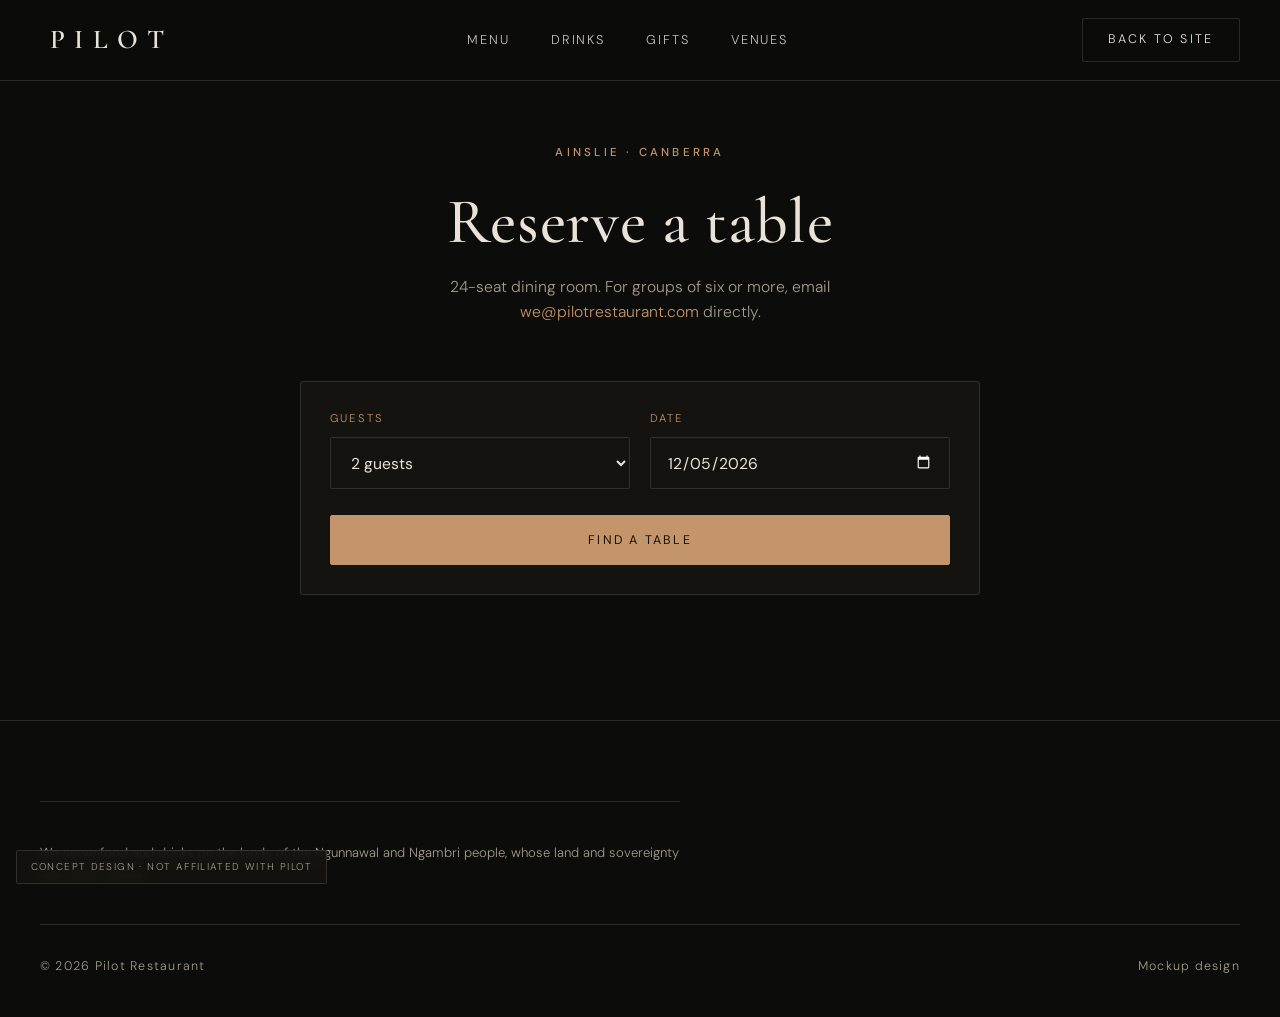
<file: reserve.html>
<!DOCTYPE html>
<html lang="en">
<head>
  <meta charset="UTF-8" />
  <meta name="viewport" content="width=device-width, initial-scale=1.0" />
  <title>Reservations — Pilot</title>
  <meta name="description" content="Book a table at Pilot, Ainslie Canberra." />
  <link rel="preconnect" href="https://fonts.googleapis.com" />
  <link rel="preconnect" href="https://fonts.gstatic.com" crossorigin />
  <link href="https://fonts.googleapis.com/css2?family=Cormorant+Garamond:ital,wght@0,400;0,500;0,600;1,400;1,500&family=DM+Sans:wght@300;400;500&display=swap" rel="stylesheet" />
  <link rel="icon" href="favicon.svg" type="image/svg+xml" />
  <meta property="og:type" content="website" />
  <meta property="og:title" content="Reservations — Pilot" />
  <meta property="og:description" content="Book a table at Pilot, Ainslie Canberra. Dinner Thursday to Sunday, lunch on weekends." />
  <meta property="og:image" content="https://images.unsplash.com/photo-1517248135467-4c7edcad34c4?auto=format&fit=crop&w=1200&h=630&q=80" />
  <meta property="og:url" content="https://sb98s58978-del.github.io/pilot-redesign/reserve.html" />
  <meta name="twitter:card" content="summary_large_image" />
  <link rel="stylesheet" href="css/style.css" />
</head>
<body class="reserve-page">

  <!-- NAV -->
  <header class="nav scrolled" id="nav">
    <div class="nav__inner">
      <a href="index.html" class="nav__logo">PILOT</a>
      <nav class="nav__links">
        <a href="menu.html">Menu</a>
        <a href="drinks.html">Drinks</a>
        <a href="gifts.html">Gifts</a>
        <a href="index.html#venues">Venues</a>
      </nav>
      <a href="index.html" class="btn btn--ghost nav__cta">Back to site</a>
      <button class="nav__burger" id="burger" aria-label="Menu"><span></span><span></span></button>
    </div>
  </header>

  <!-- MOBILE MENU -->
  <div class="mobile-menu" id="mobileMenu">
    <a href="menu.html">Menu</a>
    <a href="drinks.html">Drinks</a>
    <a href="gifts.html">Gifts</a>
    <a href="index.html#venues">Venues</a>
    <a href="index.html" class="btn btn--ghost">Back to site</a>
  </div>

  <main class="reserve">
    <div class="reserve__head">
      <p class="section-eyebrow">Ainslie · Canberra</p>
      <h1>Reserve a table</h1>
      <p class="reserve__sub">24-seat dining room. For groups of six or more, email <a href="mailto:we@pilotrestaurant.com">we@pilotrestaurant.com</a> directly.</p>
    </div>

    <!-- STEP 1: search -->
    <section class="booking" id="step-search">
      <div class="booking__controls">
        <label class="field">
          <span>Guests</span>
          <select id="party">
            <option value="1">1 guest</option>
            <option value="2" selected>2 guests</option>
            <option value="3">3 guests</option>
            <option value="4">4 guests</option>
            <option value="5">5 guests</option>
            <option value="6">6 guests</option>
          </select>
        </label>
        <label class="field">
          <span>Date</span>
          <input type="date" id="date" />
        </label>
        <button class="btn btn--solid booking__find" id="findBtn">Find a table</button>
      </div>

      <div class="booking__results" id="results" hidden>
        <p class="booking__resultlabel" id="resultLabel"></p>
        <div class="slots" id="slots"></div>
        <p class="booking__none" id="noSlots" hidden>No tables online for that service. Try another date, or email us.</p>
      </div>
    </section>

    <!-- STEP 2: details -->
    <section class="details" id="step-details" hidden>
      <button class="details__back" id="backBtn">← Change time</button>
      <div class="details__summary" id="summary"></div>
      <form class="details__form" id="resForm">
        <div class="details__row">
          <label class="field"><span>First name</span><input type="text" required /></label>
          <label class="field"><span>Last name</span><input type="text" required /></label>
        </div>
        <div class="details__row">
          <label class="field"><span>Email</span><input type="email" required /></label>
          <label class="field"><span>Phone</span><input type="tel" required /></label>
        </div>
        <label class="field"><span>Special requests (optional)</span><textarea rows="3" placeholder="Allergies, occasion, seating preference"></textarea></label>
        <button type="submit" class="btn btn--solid details__confirm">Complete reservation</button>
        <p class="details__fineprint">By completing this reservation you agree to Pilot's booking terms. A card may be required to hold tables of six or more.</p>
      </form>
    </section>

    <!-- STEP 3: confirmed -->
    <section class="confirmed" id="step-confirmed" hidden>
      <div class="confirmed__tick">✓</div>
      <h2>You're booked.</h2>
      <p class="confirmed__detail" id="confirmDetail"></p>
      <p class="confirmed__note">A confirmation has been sent to your email. We can't wait to host you.</p>
      <a href="index.html" class="btn btn--ghost">Back to site</a>
    </section>
  </main>

  <footer class="footer">
    <div class="footer__ack">
      We serve food and drinks on the lands of the Ngunnawal and Ngambri people, whose land and sovereignty was never ceded.
    </div>
    <div class="footer__base">
      <span>© 2026 Pilot Restaurant</span>
      <span>Mockup design</span>
    </div>
  </footer>

  <div class="concept-badge">Concept design · not affiliated with Pilot</div>
  <script src="js/nav.js"></script>
  <script src="js/reserve.js"></script>
</body>
</html>
</file>
<file: css/style.css>
/* ===== Pilot — Mockup styles ===== */

:root {
  --bg:        #0c0c0a;
  --bg-soft:   #14130f;
  --cream:     #e8e2d9;
  --cream-dim: #a39c8f;
  --amber:     #c4956a;
  --line:      rgba(232, 226, 217, 0.14);
  --serif: "Cormorant Garamond", Georgia, serif;
  --sans:  "DM Sans", system-ui, sans-serif;
}

* { margin: 0; padding: 0; box-sizing: border-box; }

html { scroll-behavior: smooth; }

body {
  background: var(--bg);
  color: var(--cream);
  font-family: var(--sans);
  font-weight: 300;
  line-height: 1.6;
  -webkit-font-smoothing: antialiased;
  overflow-x: hidden;
}

img { display: block; width: 100%; height: 100%; object-fit: cover; }

/* subtle editorial grade so placeholder stock coheres + reads moodier */
.about__grid img, .venue__img img, .gift__img img, .feature__media img, .menu__head img {
  filter: saturate(0.9) contrast(1.04) brightness(0.94);
}

h1, h2, h3 { font-family: var(--serif); font-weight: 500; line-height: 1.05; letter-spacing: 0.01em; }
em { font-style: italic; color: var(--amber); }

.section-eyebrow {
  font-family: var(--sans);
  font-size: 0.72rem;
  font-weight: 500;
  letter-spacing: 0.28em;
  text-transform: uppercase;
  color: var(--amber);
  margin-bottom: 1.6rem;
}

/* ===== Buttons ===== */
.btn {
  display: inline-block;
  font-family: var(--sans);
  font-size: 0.78rem;
  letter-spacing: 0.18em;
  text-transform: uppercase;
  text-decoration: none;
  padding: 1rem 2.2rem;
  border-radius: 2px;
  transition: all 0.35s ease;
  cursor: pointer;
}
.btn--solid { background: var(--amber); color: #1a1308; border: 1px solid var(--amber); }
.btn--solid:hover { background: transparent; color: var(--amber); }
.btn--ghost { background: transparent; color: var(--cream); border: 1px solid var(--line); }
.btn--ghost:hover { border-color: var(--amber); color: var(--amber); }

.link-arrow {
  display: inline-block;
  margin-top: 2rem;
  font-size: 0.78rem;
  letter-spacing: 0.18em;
  text-transform: uppercase;
  color: var(--cream);
  text-decoration: none;
  border-bottom: 1px solid var(--amber);
  padding-bottom: 4px;
  transition: color 0.3s;
}
.link-arrow::after { content: " →"; color: var(--amber); }
.link-arrow:hover { color: var(--amber); }

/* ===== Nav ===== */
.nav {
  position: fixed; top: 0; left: 0; right: 0; z-index: 100;
  transition: background 0.4s ease, padding 0.4s ease;
  padding: 1.8rem 0;
}
.nav.scrolled { background: rgba(12, 12, 10, 0.92); backdrop-filter: blur(10px); padding: 1.1rem 0; border-bottom: 1px solid var(--line); }
.nav__inner {
  max-width: 1280px; margin: 0 auto; padding: 0 2.5rem;
  display: flex; align-items: center; justify-content: space-between;
}
.nav__logo {
  font-family: var(--serif); font-size: 1.7rem; font-weight: 600;
  letter-spacing: 0.35em; color: var(--cream); text-decoration: none; padding-left: 0.35em;
}
.nav__links { display: flex; gap: 2.6rem; }
.nav__links a {
  font-size: 0.8rem; letter-spacing: 0.14em; text-transform: uppercase;
  color: var(--cream); text-decoration: none; transition: color 0.3s; opacity: 0.85;
}
.nav__links a:hover { color: var(--amber); opacity: 1; }
.nav__cta { padding: 0.7rem 1.6rem; }
.nav__burger { display: none; background: none; border: none; flex-direction: column; gap: 5px; cursor: pointer; }
.nav__burger span { width: 24px; height: 1.5px; background: var(--cream); transition: 0.3s; }

.mobile-menu {
  position: fixed; top: 0; right: 0; bottom: 0; width: 80%; max-width: 340px;
  background: var(--bg-soft); z-index: 99; transform: translateX(100%);
  transition: transform 0.4s ease; display: flex; flex-direction: column;
  justify-content: center; gap: 2rem; padding: 3rem; border-left: 1px solid var(--line);
}
.mobile-menu.open { transform: translateX(0); }
.mobile-menu a { color: var(--cream); text-decoration: none; font-size: 1rem; letter-spacing: 0.14em; text-transform: uppercase; }

/* ===== Hero ===== */
.hero { position: relative; height: 100vh; min-height: 640px; display: flex; align-items: center; }
.hero__media { position: absolute; inset: 0; z-index: 0; }
.hero__overlay {
  position: absolute; inset: 0;
  background:
    linear-gradient(90deg, rgba(12,12,10,0.78) 0%, rgba(12,12,10,0.35) 50%, rgba(12,12,10,0.08) 100%),
    linear-gradient(180deg, rgba(12,12,10,0.45) 0%, rgba(12,12,10,0.15) 42%, rgba(12,12,10,0.85) 100%);
}
.hero__content { position: relative; z-index: 2; max-width: 1280px; width: 100%; margin: 0 auto; padding: 0 2.5rem; }
.hero__eyebrow {
  font-size: 0.78rem; letter-spacing: 0.3em; text-transform: uppercase;
  color: var(--cream); opacity: 0.8; margin-bottom: 1.8rem;
}
.hero__title { font-size: clamp(3rem, 8vw, 6.5rem); font-weight: 500; margin-bottom: 2.6rem; }
.hero__scroll {
  position: absolute; bottom: 2.5rem; left: 50%; transform: translateX(-50%); z-index: 2;
  font-size: 0.68rem; letter-spacing: 0.3em; text-transform: uppercase; color: var(--cream-dim);
}
.top-tagline {
  font-family: var(--serif); font-size: clamp(1.4rem, 3vw, 2.1rem);
  line-height: 1.2; color: var(--cream); margin-bottom: 2.4rem; max-width: 540px;
}

/* ===== Info bar ===== */
.infobar {
  display: grid; grid-template-columns: repeat(3, 1fr);
  max-width: 1280px; margin: 0 auto; padding: 5rem 2.5rem;
  gap: 2rem; border-bottom: 1px solid var(--line);
}
.infobar__item { text-align: center; }
.infobar__label {
  display: block; font-size: 0.7rem; letter-spacing: 0.24em; text-transform: uppercase;
  color: var(--amber); margin-bottom: 1rem;
}
.infobar__item p { color: var(--cream-dim); font-size: 0.95rem; }

/* ===== About ===== */
.about { max-width: 1280px; margin: 0 auto; padding: 7rem 2.5rem; }
.about__intro { max-width: 760px; margin-bottom: 4.5rem; }
.about__heading { font-size: clamp(1.9rem, 4vw, 3.2rem); margin-bottom: 2rem; }
.about__body { color: var(--cream-dim); font-size: 1.05rem; margin-bottom: 1.2rem; max-width: 620px; }
.about__grid { display: grid; grid-template-columns: repeat(3, 1fr); gap: 1.2rem; }
.about__grid img { aspect-ratio: 3/4; border-radius: 2px; }

/* ===== Feature (alternating) ===== */
.feature { display: grid; grid-template-columns: 1fr 1fr; align-items: center; min-height: 80vh; }
.feature__media { height: 100%; min-height: 520px; }
.feature__media img { aspect-ratio: auto; }
.feature__text { padding: 5rem clamp(2.5rem, 7vw, 8rem); }
.feature__text h2 { font-size: clamp(2rem, 4vw, 3.4rem); margin-bottom: 1.8rem; }
.feature__text p { color: var(--cream-dim); font-size: 1.05rem; max-width: 460px; }

/* ===== Venues ===== */
.venues { max-width: 1280px; margin: 0 auto; padding: 7rem 2.5rem; }
.venues__head { text-align: center; margin-bottom: 4rem; }
.venues__head h2 { font-size: clamp(2rem, 4vw, 3.2rem); }
.venues__grid { display: grid; grid-template-columns: repeat(2, 1fr); gap: 2.2rem; max-width: 800px; margin: 0 auto; }
.venue { display: block; text-decoration: none; color: inherit; }
.venue__img { aspect-ratio: 4/5; overflow: hidden; border-radius: 2px; margin-bottom: 1.6rem; }
.venue__img img { transition: transform 0.7s ease; }
.venue:hover .venue__img img { transform: scale(1.05); }
.venue h3 { font-size: 1.7rem; margin-bottom: 0.8rem; transition: color 0.3s; }
.venue:hover h3 { color: var(--amber); }
.venue p { color: var(--cream-dim); font-size: 0.96rem; }
.venue__link { display: inline-block; margin-top: 1rem; font-size: 0.72rem; letter-spacing: 0.16em; text-transform: uppercase; color: var(--amber); }

/* ===== Art ===== */
.art { display: grid; grid-template-columns: 1fr 1fr; align-items: center; background: var(--bg-soft); min-height: 70vh; }
.art__media { height: 100%; min-height: 480px; order: 2; }
.art__text { padding: 5rem clamp(2.5rem, 7vw, 8rem); order: 1; }
.art__text h2 { font-size: clamp(2rem, 4vw, 3.2rem); margin-bottom: 1.8rem; }
.art__text p { color: var(--cream-dim); font-size: 1.05rem; max-width: 440px; }

/* ===== Visit CTA ===== */
.visit {
  position: relative; text-align: center; padding: 9rem 2.5rem;
  background:
    linear-gradient(rgba(12,12,10,0.58), rgba(12,12,10,0.68)),
    url("https://images.unsplash.com/photo-1414235077428-338989a2e8c0?auto=format&fit=crop&w=1920&q=80") center/cover fixed;
}
.visit__inner { max-width: 620px; margin: 0 auto; }
.visit h2 { font-size: clamp(2.4rem, 5vw, 4rem); margin-bottom: 1.5rem; }
.visit p { color: var(--cream-dim); font-size: 1.05rem; margin-bottom: 2.6rem; }

/* ===== Footer ===== */
.footer { border-top: 1px solid var(--line); padding: 5rem 2.5rem 2.5rem; max-width: 1280px; margin: 0 auto; }
.footer__top { display: grid; grid-template-columns: 1.4fr 1fr 1fr 1.6fr; gap: 3rem; padding-bottom: 4rem; }
.footer__logo { font-family: var(--serif); font-size: 1.6rem; font-weight: 600; letter-spacing: 0.35em; display: block; margin-bottom: 1.2rem; }
.footer__brand p, .footer__news p { color: var(--cream-dim); font-size: 0.92rem; }
.footer__label { display: block; font-size: 0.7rem; letter-spacing: 0.22em; text-transform: uppercase; color: var(--amber); margin-bottom: 1.4rem; }
.footer__col a { display: block; color: var(--cream); text-decoration: none; font-size: 0.92rem; margin-bottom: 0.8rem; opacity: 0.85; transition: color 0.3s; }
.footer__col a:hover { color: var(--amber); }
.footer__form { display: flex; border-bottom: 1px solid var(--line); margin: 1.2rem 0 0.8rem; }
.footer__form input { flex: 1; background: none; border: none; color: var(--cream); padding: 0.6rem 0; font-family: var(--sans); outline: none; }
.footer__form button { background: none; border: none; color: var(--amber); font-size: 1.2rem; cursor: pointer; }
.footer__news small { color: var(--cream-dim); font-size: 0.78rem; }
.footer__ack { color: var(--cream-dim); font-size: 0.82rem; max-width: 640px; padding: 2.5rem 0; border-top: 1px solid var(--line); }
.footer__base { display: flex; justify-content: space-between; padding-top: 2rem; border-top: 1px solid var(--line); color: var(--cream-dim); font-size: 0.78rem; letter-spacing: 0.1em; }

/* ===== Reveal animation ===== */
.reveal { opacity: 0; transform: translateY(28px); transition: opacity 0.9s ease, transform 0.9s ease; }
.reveal.visible { opacity: 1; transform: none; }

/* ===== Responsive ===== */
@media (max-width: 900px) {
  .nav__links, .nav__cta { display: none; }
  .nav__burger { display: flex; }
  .infobar { grid-template-columns: 1fr; gap: 2.5rem; padding: 3.5rem 2.5rem; }
  .about__grid { grid-template-columns: 1fr; }
  .about__grid img { aspect-ratio: 16/10; }
  .feature, .art { grid-template-columns: 1fr; }
  .feature__media, .art__media { min-height: 340px; order: 1; }
  .feature__text, .art__text { order: 2; padding: 3.5rem 2.5rem; }
  .venues__grid { grid-template-columns: 1fr; gap: 3rem; }
  .footer__top { grid-template-columns: 1fr 1fr; gap: 2.5rem; }
  .visit { background-attachment: scroll; padding: 6rem 2.5rem; }
}
@media (max-width: 520px) {
  .footer__top { grid-template-columns: 1fr; }
}

/* ===== Reservations page ===== */
.reserve-page { background: var(--bg); }
.reserve { max-width: 760px; margin: 0 auto; padding: 9rem 2.5rem 5rem; min-height: 80vh; }
.reserve__head { text-align: center; margin-bottom: 3.5rem; }
.reserve__head h1 { font-size: clamp(2.6rem, 6vw, 4rem); margin-bottom: 1.2rem; }
.reserve__sub { color: var(--cream-dim); font-size: 0.98rem; max-width: 520px; margin: 0 auto; }
.reserve__sub a { color: var(--amber); text-decoration: none; }

.field { display: flex; flex-direction: column; gap: 0.55rem; }
.field span { font-size: 0.7rem; letter-spacing: 0.2em; text-transform: uppercase; color: var(--amber); }
.field select, .field input, .field textarea {
  background: var(--bg-soft); border: 1px solid var(--line); color: var(--cream);
  font-family: var(--sans); font-size: 0.98rem; padding: 0.85rem 1rem; border-radius: 2px; outline: none;
  transition: border-color 0.3s;
}
.field select:focus, .field input:focus, .field textarea:focus { border-color: var(--amber); }
.field textarea { resize: vertical; }
/* native date/select tint */
.field input[type="date"] { color-scheme: dark; }

/* Booking search */
.booking__controls {
  display: grid; grid-template-columns: 1fr 1fr; gap: 1.2rem; align-items: end;
  background: var(--bg-soft); border: 1px solid var(--line); padding: 1.8rem; border-radius: 3px;
}
.booking__find { grid-column: 1 / -1; width: 100%; text-align: center; margin-top: 0.4rem; padding: 1rem 1.8rem; }

/* slot groups */
.slot-group { margin-bottom: 2rem; }
.slot-group:last-child { margin-bottom: 0; }
.slot-group__label { font-size: 0.7rem; letter-spacing: 0.22em; text-transform: uppercase; color: var(--amber); margin-bottom: 1rem; }
.slot-group__row { display: flex; flex-wrap: wrap; gap: 0.8rem; justify-content: center; }
.booking__results { margin-top: 2.6rem; text-align: center; }
.booking__resultlabel { color: var(--cream-dim); font-size: 0.9rem; letter-spacing: 0.05em; margin-bottom: 1.4rem; }
.slots { display: flex; flex-wrap: wrap; gap: 0.8rem; justify-content: center; }
.slot {
  background: transparent; border: 1px solid var(--amber); color: var(--amber);
  font-family: var(--sans); font-size: 0.88rem; letter-spacing: 0.06em;
  padding: 0.8rem 1.4rem; border-radius: 2px; cursor: pointer; transition: all 0.3s;
}
.slot:hover { background: var(--amber); color: #1a1308; }
.booking__none { color: var(--cream-dim); font-size: 0.92rem; }

/* Details */
.details__back { background: none; border: none; color: var(--cream-dim); font-size: 0.82rem; letter-spacing: 0.08em; cursor: pointer; margin-bottom: 1.6rem; }
.details__back:hover { color: var(--amber); }
.details__summary {
  background: var(--bg-soft); border: 1px solid var(--line); border-left: 2px solid var(--amber);
  padding: 1.3rem 1.6rem; border-radius: 2px; margin-bottom: 2rem;
  display: flex; flex-direction: column; gap: 0.3rem;
}
.details__summary strong { font-family: var(--serif); font-size: 1.3rem; font-weight: 500; }
.details__summary span { color: var(--cream-dim); font-size: 0.9rem; }
.details__form { display: flex; flex-direction: column; gap: 1.3rem; }
.details__row { display: grid; grid-template-columns: 1fr 1fr; gap: 1.3rem; }
.details__confirm { margin-top: 0.6rem; width: 100%; text-align: center; }
.details__fineprint { color: var(--cream-dim); font-size: 0.76rem; text-align: center; line-height: 1.5; }

/* Confirmed */
.confirmed { text-align: center; padding: 2rem 0; }
.confirmed__tick {
  width: 64px; height: 64px; margin: 0 auto 2rem; border-radius: 50%;
  border: 1px solid var(--amber); color: var(--amber); font-size: 1.6rem;
  display: flex; align-items: center; justify-content: center;
}
.confirmed h2 { font-size: clamp(2.2rem, 5vw, 3.2rem); margin-bottom: 1.2rem; }
.confirmed__detail { color: var(--cream); font-size: 1.1rem; margin-bottom: 0.8rem; }
.confirmed__detail strong { color: var(--amber); }
.confirmed__note { color: var(--cream-dim); font-size: 0.95rem; margin-bottom: 2.4rem; }

@media (max-width: 720px) {
  .booking__controls { grid-template-columns: 1fr 1fr; }
  .booking__find { grid-column: 1 / -1; }
  .details__row { grid-template-columns: 1fr; }
}

/* ===== Menu / info page ===== */
.menu { max-width: 940px; margin: 0 auto; padding: 9rem 2.5rem 5rem; }
.menu__head { text-align: center; margin-bottom: 4.5rem; }
.menu__head h1 { font-size: clamp(2.6rem, 6vw, 4rem); margin-bottom: 1.2rem; }
.menu__sub { color: var(--cream-dim); font-size: 0.98rem; max-width: 600px; margin: 0 auto; }
.menu__section { margin-bottom: 5.5rem; }
.menu__section--info { margin-top: 6rem; padding-top: 5rem; border-top: 1px solid var(--line); }
.menu__h2 { font-size: clamp(1.8rem, 3.5vw, 2.6rem); text-align: center; margin-bottom: 2.6rem; }
.menu__cta { display: block; width: fit-content; margin: 3.5rem auto 0; }

/* À la carte food menu — uniform, divider-separated */
.menu-doc { max-width: 600px; margin: 0 auto; }
.menu-doc__label {
  text-align: center; font-size: 0.72rem; letter-spacing: 0.26em; text-transform: uppercase;
  color: var(--amber); margin-bottom: 3rem;
}
.menu-block { padding-bottom: 2.8rem; margin-bottom: 2.8rem; border-bottom: 1px solid var(--line); }
.menu-block--last { border-bottom: none; padding-bottom: 0; margin-bottom: 0; }
.menu-block__title {
  font-size: 1.5rem; letter-spacing: 0.04em; text-align: center;
  margin-bottom: 1.6rem; color: var(--amber);
}
.menu-list { list-style: none; }
.menu-list li {
  display: flex; align-items: baseline; justify-content: space-between; gap: 1.5rem;
  padding: 0.6rem 0; font-size: 1.02rem;
}
.menu-list .dish { color: var(--cream); font-weight: 300; }
.menu-list .price { color: var(--cream-dim); font-size: 0.95rem; white-space: nowrap; }

/* Set menus — matching cards */
.set-menus { display: grid; grid-template-columns: repeat(3, 1fr); gap: 1.6rem; max-width: 940px; margin: 0 auto; }
.set-card {
  background: var(--bg-soft); border: 1px solid var(--line); border-top: 2px solid var(--amber);
  padding: 2.2rem 1.8rem; border-radius: 2px; display: flex; flex-direction: column; gap: 0.9rem;
}
.set-card h3 { font-size: 1.5rem; }
.set-card p { color: var(--cream-dim); font-size: 0.92rem; flex: 1; }
.set-card__meta { font-size: 0.7rem; letter-spacing: 0.16em; text-transform: uppercase; color: var(--cream-dim); }
.set-card__price { font-family: var(--serif); font-size: 2rem; color: var(--amber); line-height: 1; }
.set-card__price small { font-family: var(--sans); font-size: 0.66rem; letter-spacing: 0.16em; text-transform: uppercase; color: var(--cream-dim); margin-left: 0.4rem; }
.set-menus__note { text-align: center; color: var(--cream-dim); font-size: 0.88rem; max-width: 540px; margin: 2.6rem auto 0; }

@media (max-width: 760px) { .set-menus { grid-template-columns: 1fr; max-width: 420px; } }

/* ===== Drinks list ===== */
.drinks-doc { max-width: 640px; margin: 0 auto; }
.menu-block__title small { font-family: var(--sans); font-size: 0.62rem; letter-spacing: 0.18em; text-transform: uppercase; color: var(--cream-dim); margin-left: 0.6rem; vertical-align: middle; }
.drink-list { list-style: none; }
.drink-list li {
  display: flex; align-items: baseline; justify-content: space-between; gap: 1.5rem;
  padding: 0.7rem 0;
}
.drink-list li + li { border-top: 1px solid rgba(232,226,217,0.06); }
.drink { display: flex; flex-direction: column; gap: 0.25rem; }
.drink__name { color: var(--cream); font-size: 1rem; }
.drink__sub { color: var(--cream-dim); font-size: 0.82rem; }
.drink-list .price { color: var(--amber); font-size: 0.95rem; white-space: nowrap; }
.drinks-foot { text-align: center; color: var(--cream-dim); font-size: 0.82rem; max-width: 540px; margin: 3.5rem auto 0; line-height: 1.6; }

/* Accordion */
.accordion { max-width: 720px; margin: 0 auto; }
.acc { border-bottom: 1px solid var(--line); }
.acc summary {
  list-style: none; cursor: pointer; padding: 1.5rem 0;
  font-family: var(--serif); font-size: 1.4rem; font-weight: 500;
  display: flex; justify-content: space-between; align-items: center; transition: color 0.3s;
}
.acc summary::-webkit-details-marker { display: none; }
.acc summary::after { content: "+"; color: var(--amber); font-family: var(--sans); font-size: 1.4rem; transition: transform 0.3s; }
.acc[open] summary::after { transform: rotate(45deg); }
.acc summary:hover { color: var(--amber); }
.acc__body { padding: 0 0 1.8rem; }
.acc__body p { color: var(--cream-dim); font-size: 0.96rem; margin-bottom: 1rem; }
.acc__body p:last-child { margin-bottom: 0; }
.acc__body strong { color: var(--cream); font-weight: 500; }

@media (max-width: 760px) {
  .menu__cards { grid-template-columns: 1fr; }
}

/* ===== Enquiries ===== */
.enquiries { border-top: 1px solid var(--line); padding: 7rem 2.5rem; }
.enquiries__inner { max-width: 720px; margin: 0 auto; }
.enquiries h2 { font-size: clamp(2.2rem, 5vw, 3.4rem); margin: 0.4rem 0 1.2rem; }
.enquiries__lead { color: var(--cream-dim); font-size: 1rem; max-width: 560px; margin-bottom: 3rem; }
.enquiries__form { display: flex; flex-direction: column; gap: 1.5rem; }
.enquiries__row { display: grid; grid-template-columns: 1fr 1fr; gap: 1.5rem; }
.field span em { font-style: normal; color: var(--cream-dim); letter-spacing: 0.12em; margin-left: 0.5rem; opacity: 0.7; }
.enquiries__send { width: fit-content; margin-top: 0.6rem; padding: 1rem 3rem; }

@media (max-width: 600px) {
  .enquiries__row { grid-template-columns: 1fr; }
}

/* ===== Gifts page ===== */
.gifts { max-width: 1180px; margin: 0 auto; padding: 9rem 2.5rem 5rem; }
.gifts__head { max-width: 640px; margin-bottom: 4rem; }
.gifts__head h1 { font-size: clamp(2.6rem, 6vw, 4rem); margin-bottom: 1.2rem; }
.gifts__sub { color: var(--cream-dim); font-size: 1rem; }
.gifts__grid { display: grid; grid-template-columns: repeat(4, 1fr); gap: 2rem; }
.gift { display: flex; flex-direction: column; }
.gift__img { aspect-ratio: 3/4; overflow: hidden; border-radius: 2px; margin-bottom: 1.5rem; }
.gift__img img { transition: transform 0.7s ease; }
.gift:hover .gift__img img { transform: scale(1.05); }
.gift h3 { font-size: 1.5rem; margin-bottom: 0.8rem; }
.gift p { color: var(--cream-dim); font-size: 0.92rem; margin-bottom: 0.9rem; }
.gift__meta { color: var(--amber) !important; font-size: 0.74rem !important; letter-spacing: 0.16em; text-transform: uppercase; margin-bottom: 1.2rem !important; }
.gift .link-arrow { margin-top: auto; font-size: 0.72rem; }

@media (max-width: 900px) { .gifts__grid { grid-template-columns: 1fr 1fr; } }
@media (max-width: 520px) { .gifts__grid { grid-template-columns: 1fr; } }

/* ===== Concept badge ===== */
.concept-badge {
  position: fixed; left: 1rem; bottom: 1rem; z-index: 90;
  background: rgba(20, 19, 15, 0.85); backdrop-filter: blur(6px);
  border: 1px solid var(--line); color: var(--cream-dim);
  font-size: 0.62rem; letter-spacing: 0.14em; text-transform: uppercase;
  padding: 0.5rem 0.85rem; border-radius: 2px; pointer-events: none;
}
@media (max-width: 600px) { .concept-badge { font-size: 0.55rem; padding: 0.4rem 0.65rem; } }

/* ===== 404 ===== */
.notfound {
  min-height: 100vh; display: flex; flex-direction: column;
  align-items: center; justify-content: center; text-align: center; padding: 2.5rem;
}
.notfound h1 { font-size: clamp(2.4rem, 6vw, 4rem); margin-bottom: 1.2rem; }
.notfound__sub { color: var(--cream-dim); margin-bottom: 2.4rem; }
</file>
